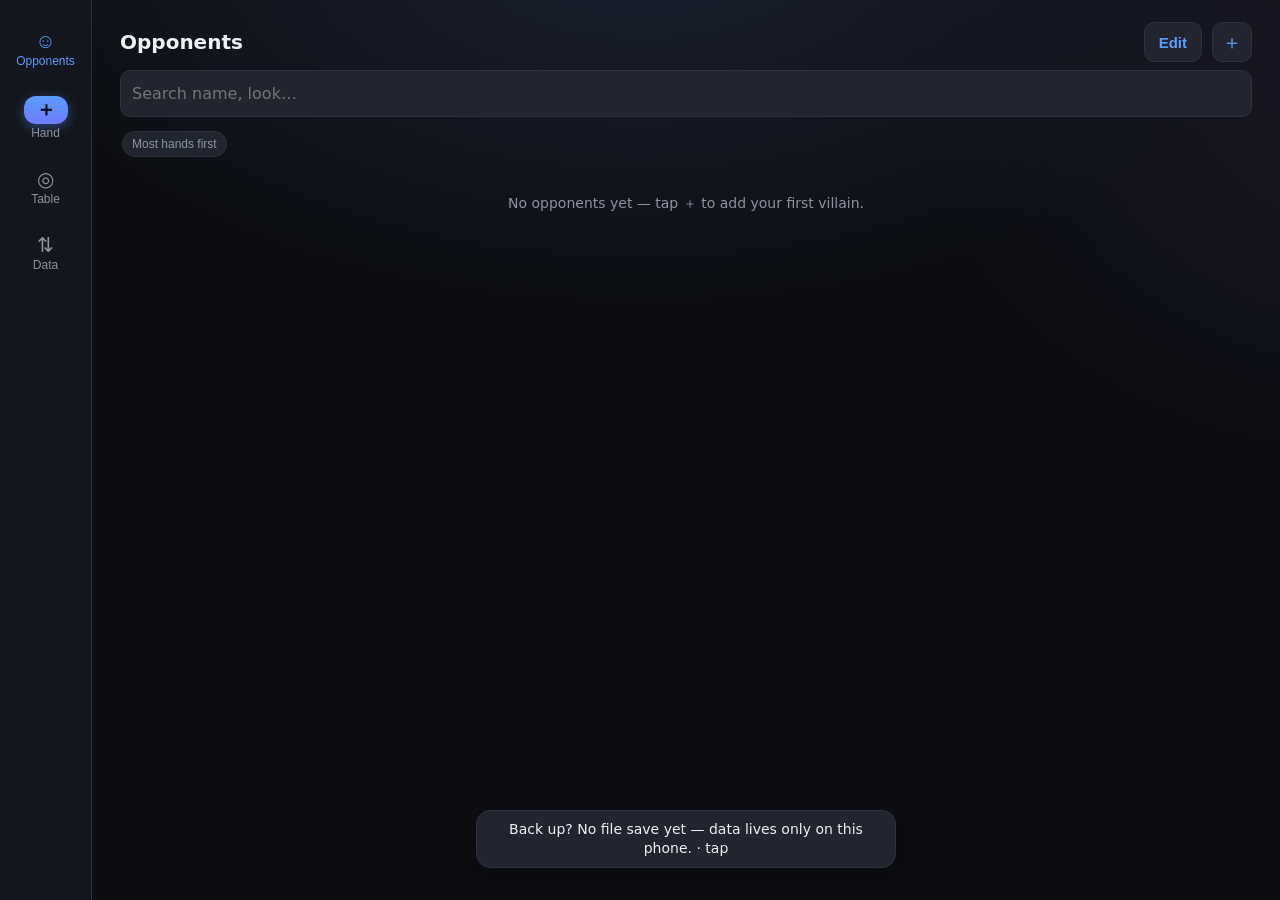
<file: index.html>
<!DOCTYPE html>
<html lang="en">
<head>
<meta charset="utf-8">
<meta name="viewport" content="width=device-width, initial-scale=1, maximum-scale=1, user-scalable=no, viewport-fit=cover">
<title>Short Deck Journal</title>
<meta name="theme-color" content="#0f1115">
<link rel="manifest" href="manifest.webmanifest">
<link rel="apple-touch-icon" href="apple-touch-icon.png">
<meta name="apple-mobile-web-app-capable" content="yes">
<meta name="apple-mobile-web-app-status-bar-style" content="black-translucent">
<meta name="apple-mobile-web-app-title" content="ShortDeck">
<link rel="stylesheet" href="style.css">
</head>
<body>
<main>

<!-- ===== Opponents list ===== -->
<section id="view-opponents">
  <header class="vhead">
    <h1>Opponents</h1>
    <button id="opp-edit" class="iconbtn textbtn" title="Reorder &amp; group">Edit</button>
    <button id="opp-add" class="iconbtn" title="New opponent" aria-label="New opponent">＋</button>
  </header>
  <input id="opp-search" type="search" placeholder="Search name, look…" autocomplete="off">
  <div class="showexp-row">
    <button id="opp-sort-hands" class="chip mini" title="Sort each group by how many hands you have on them">Most hands first</button>
  </div>
  <div id="opp-new" class="panel hidden">
    <input id="opp-new-name" placeholder="Name / nickname" autocomplete="off">
    <input id="opp-new-group" placeholder="Group (e.g. Friday game)" list="groups" autocomplete="off">
    <button id="opp-new-save" class="primary">Add opponent</button>
  </div>
  <div id="opp-list" class="list"></div>
</section>

<!-- ===== Opponent detail ===== -->
<section id="view-opp" class="hidden">
  <header class="vhead sticky">
    <button class="backbtn" data-back aria-label="Back">‹</button>
    <h1 id="od-name"></h1>
    <button id="od-edit" class="iconbtn" title="Edit" aria-label="Edit opponent">✎</button>
  </header>
  <div id="od-meta" class="muted sub2"></div>
  <div id="od-editform" class="panel hidden">
    <input id="od-e-name" placeholder="Name" autocomplete="off">
    <input id="od-e-group" placeholder="Group" list="groups" autocomplete="off">
    <input id="od-e-physical" placeholder="Looks like… (for re-identifying)" autocomplete="off">
    <div class="row">
      <button id="od-e-save" class="primary">Save</button>
      <button id="od-e-merge" class="secondary">Merge…</button>
      <button id="od-e-del" class="danger">Delete</button>
    </div>
  </div>
  <div id="od-ptype" class="ptypebar"></div>
  <!-- Two runs of panels, in phone order: one column on a phone, side by
       side on a laptop. -->
  <div class="odcols">
  <div class="odcol">
  <div class="panel" data-fold="stats">
    <div class="cardpanel-head"><span class="ptitle">Stats</span><span class="muted sub2" id="od-statshint"></span></div>
    <div id="od-stats"></div>
  </div>
  <div class="panel" data-fold="sizing">
    <div class="cardpanel-head"><span class="ptitle">Sizings</span></div>
    <div id="od-sizing"></div>
  </div>
  <div class="panel" data-fold="seq">
    <div class="cardpanel-head"><span class="ptitle">Preflop sizing chart · iso vs open</span></div>
    <div id="od-seq"></div>
  </div>
  <div class="panel" data-fold="ranges">
    <div class="cardpanel-head"><span class="ptitle">Ranges</span><span class="muted sub2" id="od-rangehint"></span></div>
    <div id="od-rangegrid"></div>
    <div id="od-rangelegend" class="rglegend"></div>
  </div>
  <div class="cardpanel hidden" data-fold="card">
    <div class="cardpanel-head"><span class="ptitle">Front-page card</span>
      <button id="od-card-edit" class="linkbtn">Edit</button></div>
    <div id="od-card-preview" class="chiprow cardchips"></div>
  </div>
  </div>
  <div class="odcol">
  <div class="panel" data-fold="reads">
    <div class="cardpanel-head"><span class="ptitle">Reads</span></div>
    <div id="od-readsugg" class="list"></div>
    <div id="od-tags"></div>
  </div>
  <div class="panel" data-fold="exploits">
    <div class="cardpanel-head"><span class="ptitle">Exploits</span>
      <button id="od-exploit-tmpl" class="linkbtn">＋ Template</button></div>
    <div class="noterow">
      <textarea id="od-exploit" rows="1" placeholder="How to beat this player…"></textarea>
      <button id="od-exploit-add" class="secondary">Add</button>
    </div>
    <div id="od-exsugg" class="list"></div>
    <div id="od-exploits" class="list"></div>
  </div>
  <div class="panel" data-fold="notes">
    <div class="cardpanel-head"><span class="ptitle">Notes</span>
      <button id="od-notes-convert" class="linkbtn">Convert all → hands</button></div>
    <div class="noterow">
      <textarea id="od-note" rows="1" placeholder="Add a note…"></textarea>
      <button id="od-note-add" class="secondary">Add</button>
    </div>
    <div id="od-notes" class="list"></div>
  </div>
  <div class="panel" data-fold="hands">
    <div class="cardpanel-head"><span class="ptitle">Hands</span>
      <button id="od-play" class="linkbtn hidden" title="Replay these hands one after another">▶ Play</button>
      <button id="od-hf-clear" class="linkbtn hidden">Clear filters</button></div>
    <div class="hfind">
      <input id="od-hfind" type="search" autocomplete="off" spellcheck="false" enterkeyhint="search"
        placeholder="Type what to find — e.g. 3bet pot cbet flop b50 · check-raise turn · folds to cbet">
      <button id="od-hfind-help" class="linkbtn" aria-label="Words it understands">?</button>
    </div>
    <div id="od-hfind-read" class="hfind-read"></div>
    <div id="od-hfind-words" class="hfind-words hidden">
      <b>Actions</b> bet · check · call · raise (postflop — preflop it’s open / iso / 3bet, or say raise preflop) · fold · jam / shove / push / all-in · limp · open · isolate / iso · 3bet / 3b · 4bet / 4b · 5bet / 5b · cold call / flat · limp-reraise · c-bet · donk / lead · BXT / bet when checked to / stab (bets after the last street’s aggressor checks to him — the PFR on the flop) · probe (bets out of position after nobody bet the street before — the PFR checked back the flop, or a lead into a limped pot with players still to act) · float (calls a bet, then bets the next street when it’s checked to; float bet is that bet) · delayed c-bet / dcbet (PFR bets the turn or river after the flop checked through) · squeeze (3bet over an open and a caller) · steal (open from the CO or button when it’s folded to) · overcall · re-raise · open limp · over-limp / limp behind · limp-call · limp-fold · 3bet-fold · 3bet-call · 4bet-fold · 4bet-call · gives up (last street’s aggressor checks and doesn’t bet or call) · check through (everyone checks) · calls down (calls flop, turn and river) · bluff-catch / bluffcatch (calls a bet holding less than value for that street, off his shown cards — under top pair on the flop, under two pair on the turn or river, under trips with four to a straight or flush on board; on the flop or turn also no draw. River unless you name a street: bluffcatch turn, bluffcatch a jam. No cards shown: left out — so call river not bluffcatch is his river calls with value) · check-shove · check-raise · check-call · check-fold · check back · bet-fold · bet-call · double / second barrel · triple / third barrel · aggressor (bet or raised: turn aggressor, flop aggressor; preflop aggressor = PFR)<br>
      <b>Lines</b> one letter per street, flop → turn → river: B bet · X check · C call · R raise · F fold — BBB · BXB · XXB · RCB · XCF; two letters is flop + turn (BB, BX, CC); a dash is that street anything: -BB is turn + river, --B river only, -X- checked the turn, B-B bet flop and river. A small letter then a capital is two moves on one street: BBxR bet, bet, check-raise river · -BxC bet turn, check-call river. Capital XR is the line (check flop, raise turn); xR or xr is a check-raise on one street — same for XC XF XB BF BC<br>
      <b>Answering</b> folds to cbet · calls 3bet · raises the donk · folds to BXT — the verb, then what he faced · faced raise (someone raised postflop and he still had to act; add a street: faced raise turn)<br>
      <b>Streets</b> preflop · flop · turn · river · postflop (flop, turn or river) — next to an action it goes with it; alone, "he played that street"<br>
      <b>Sizes</b> B33 · B50 · B66 · B75 · B100 · B150 · half pot · 2/3 · pot · overbet — postflop only, the same rungs as the Sizings grid · jam / shove after a raise word is that raise all-in: 3bet jam, open shove, check-shove<br>
      <b>Spot</b> PFR / preflop raiser · PFC / preflop caller · button · CO · HJ · MP / LJ / U4 / U5 · late position / LP (CO or button) · EP / UTG / U6–U8 · limped / unraised / SRP / 3bet pot / 4bet pot (he was in it — folded preflop doesn’t count) · no squid / one squid / two squids · heads-up / HUP · multiway / MWP · in position · out of position · showdown / WTSD · cards shown · preflop all-in (someone all-in preflop and called — exclude preflop all-in drops them) — two seats or pot types in a row read as either one: U7 U6<br>
      <b>Board</b> top flop card: A-high · K high · Thigh · 9-high — add "or lower" / "or higher" (or - / +): T-high or lower, Q-high+; name the street for the board then: turn is 9-high board or lower, 9-high turn, T-high river+<br>
      <b>Turn / river card</b> flush turn (completes a flush) · 4flush turn · straight turn · 4str turn · overcard turn · paired turn · blank turn — or "turn completes the flush", "river pairs the board", "blank river"<br>
      <b>Hand strength</b> from his shown cards, on the 6+ ladder (a flush beats a full house): no pair · air · weak pair (third / bottom / underpair) · second pair · top pair / TP · overpair · 2pair · set · trips · straight · full house / boat · flush · quads — add "+" / "or better" or "-" / "or worse": have 2pair+, TP or better, second pair-; also value / bluff, the Sizings grid’s own bar for that street. Draws: flush draw / FD · nut flush draw / NFD · OESD / open-ender · gutshot · straight draw · combo draw · draw. Say "have / has / with" before a bare flush, straight or pair (with a flush, has straight+) — "flush turn" alone is the board card. Name the street after it (2pair+ on the turn); after an action it goes with that street (bet flop with TP); otherwise it is the last street he saw (draws: flop or turn). No cards shown: the hand is left out<br>
      <b>Joining</b> words all have to hold · "or" takes either side · no / not / never / exclude flips the next one
    </div>
    <div id="od-handfilters" class="handfilters"></div>
    <div id="od-hands" class="list"></div>
  </div>
  </div>
  </div>
</section>

<!-- ===== Hand entry ===== -->
<section id="view-hand" class="hidden">
  <div class="handline">
    <div id="he-line" class="linetext muted">New hand — tap a villain</div>
    <button id="he-undo" class="undobtn">Undo</button>
  </div>
  <div id="he-notehint" class="notehint hidden">
    <span id="he-notehint-text"></span>
    <button id="he-notehint-clear" class="chip mini" title="Clear the note" aria-label="Clear the note">✕</button>
  </div>

  <div class="hgroup"><div id="he-mode" class="seg"></div></div>

  <!-- compact context bar: ante · eff stack -->
  <div class="ctxbar">
    <span class="ctxfield"><label>Ante</label><input id="he-ante" type="number" placeholder="–" inputmode="numeric" title="Every seat antes; the button posts double"></span>
    <span class="ctxfield"><label>Eff</label><input id="he-effstack" type="number" placeholder="–" inputmode="numeric"></span>
    <button id="he-squidhave-btn" class="ctxpick hidden" data-squidpick="have">🦑<i>–</i></button>
    <button id="he-squidleft-btn" class="ctxpick hidden" data-squidpick="left">Left<i>–</i></button>
  </div>

  <div id="he-chipsonly">
    <div class="hgroup">
      <div class="glabelrow"><span class="glabel">Villains</span>
        <button id="he-lineup-btn" class="linkbtn">Lineup</button></div>
      <input id="he-vsearch" class="vsearch" type="search" placeholder="🔍 Search villains…" autocomplete="off">
      <div id="he-villains" class="chiprow scroll"></div>
    </div>

    <div class="hgroup">
      <div class="posrow"><span class="poslabel">Hero</span><div id="he-heropos" class="chiprow tight"></div></div>
      <div id="he-vposrows"></div>
    </div>
  </div>

  <div id="he-table" class="hidden">
    <div id="he-felt"></div>
    <div id="he-seatassign"></div>
    <div id="he-tablesetup"></div>
  </div>

  <div class="hgroup actionpad">
    <button id="he-openact" class="actopen">＋ Add action</button>
    <div id="he-actlist" class="actlist hidden"></div>
  </div>

  <div class="hgroup">
    <div class="glabel">Board &amp; cards</div>
    <div id="he-cards" class="cardsrow"></div>
  </div>

  <div class="savebar">
    <button id="he-save" class="primary">Save</button>
  </div>
</section>

<!-- ===== Table (tonight's lineup) ===== -->
<section id="view-table" class="hidden">
  <header class="vhead">
    <h1>Table</h1>
    <button id="tbl-edit" class="iconbtn textbtn" title="Edit lineup">Edit</button>
  </header>
  <div id="tbl-sub" class="muted sub2"></div>
  <div id="tbl-list" class="list"></div>
</section>

<!-- ===== Hand detail ===== -->
<section id="view-handview" class="hidden">
  <header class="vhead">
    <button id="hv-back" class="backbtn" aria-label="Back">‹</button>
    <h1>Hand</h1>
    <button id="hv-reads" class="iconbtn hidden" title="Mark reads" aria-label="Mark reads">✍</button>
    <button id="hv-edit" class="iconbtn" title="Edit" aria-label="Edit hand">✎</button>
  </header>
  <div class="hvside">
    <div id="hv-pager" class="hvpager hidden"></div>
    <div id="hv-felt"></div>
  </div>
  <div id="hv-log" class="rphh"></div>
  <button id="hv-textbtn" class="linkbtn rptextbtn">Show the written hand</button>
  <div id="hv-text" class="handview hidden"></div>
  <div id="hv-split" class="hvsplit hidden">
    <div id="hv-split-grab" class="hvgrab" aria-label="Drag to resize"></div>
    <div class="hvsplit-head">
      <span id="hv-split-who"></span>
      <div id="hv-split-vill" class="chiprow tight"></div>
      <button id="hv-split-close" class="iconbtn" aria-label="Close reads">✕</button>
    </div>
    <div id="hv-split-body"></div>
  </div>
  <button id="hv-delete" class="danger">Delete hand</button>
  <div id="hv-nav" class="hvnav hidden">
    <button class="hvstep" data-hvstep="-1" aria-label="Previous hand">‹</button>
    <span id="hv-count"></span>
    <button class="hvstep" data-hvstep="1" aria-label="Next hand">›</button>
  </div>
</section>

<!-- ===== Data / backup ===== -->
<section id="view-data" class="hidden">
  <header class="vhead"><h1>Data</h1></header>
  <div class="panel">
    <div class="ptitle">Storage</div>
    <div id="data-storage" class="muted sub2"></div>
  </div>
  <div class="panel">
    <div class="ptitle">Auto-backup</div>
    <div id="data-autobackup" class="muted sub2"></div>
    <div class="row">
      <button id="data-autosave" class="secondary">Save auto-backup to file</button>
    </div>
  </div>
  <div class="panel">
    <div class="ptitle">Manual backup</div>
    <div id="data-backupnag" class="muted sub2"></div>
    <div class="row">
      <button id="data-export" class="secondary">Export JSON</button>
      <button id="data-import" class="secondary">Import JSON</button>
    </div>
    <input id="data-importfile" type="file" accept=".json,application/json" class="hidden">
  </div>
  <div class="panel">
    <div class="ptitle">Recent imports</div>
    <div id="data-imports" class="list"></div>
  </div>
  <div id="data-stats" class="panel muted sub2"></div>
</section>

</main>

<datalist id="groups"></datalist>

<nav id="tabbar">
  <button data-tab="opponents"><span class="ticon">☺</span>Opponents</button>
  <button data-tab="hand" class="bigtab"><span class="ticon">＋</span>Hand</button>
  <button data-tab="table"><span class="ticon">◎</span>Table</button>
  <button data-tab="data"><span class="ticon">⇅</span>Data</button>
</nav>

<div id="sheet-backdrop" class="hidden"></div>
<div id="sheet" class="hidden"></div>
<div id="toast" class="hidden"></div>

<script src="vocab.js"></script>
<script src="pinyin.js"></script>
<script src="db.js"></script>
<script src="app.js"></script>
<script src="stats.js"></script>
<script src="hfind.js"></script>
</body>
</html>
</file>
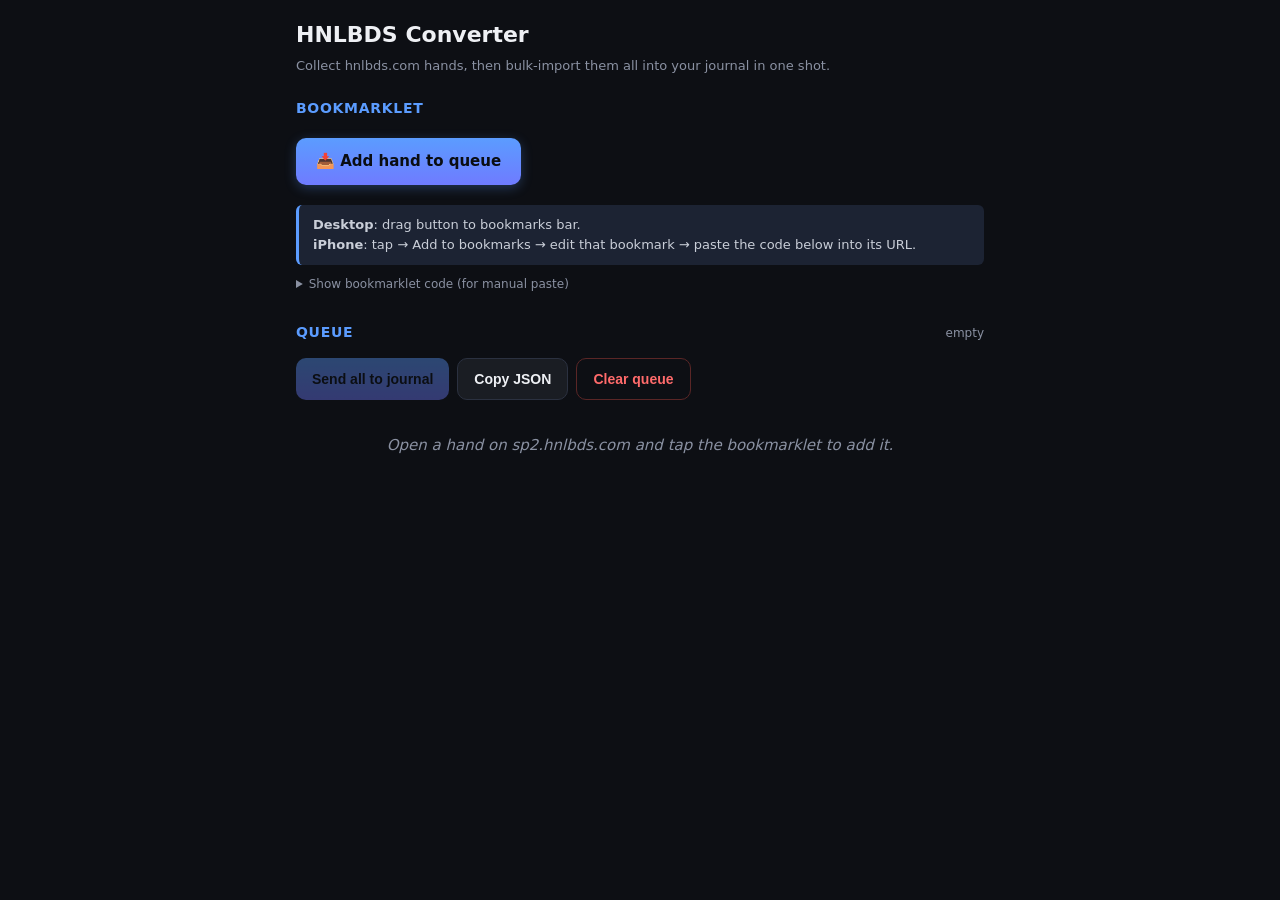
<file: convert.html>
<!DOCTYPE html>
<html lang="en">
<head>
<meta charset="utf-8">
<meta name="viewport" content="width=device-width, initial-scale=1">
<title>Short Deck Journal — HNLBDS Converter</title>
<style>
  :root { --bg:#0d0f14; --panel:#14171e; --panel2:#1a1d23; --line:#2b3140; --text:#eef0f4; --muted:#8a91a2; --accent:#5b9cff; --dup:#e0a63a; --danger:#ff6b6b; }
  * { box-sizing: border-box; }
  body { font: 15px/1.55 -apple-system, system-ui, sans-serif; max-width: 720px; margin: 0 auto; padding: 18px 16px 60px; background: var(--bg); color: var(--text); }
  h1 { font-size: 22px; margin: 0 0 4px; }
  h2 { font-size: 14px; margin: 22px 0 8px; color: var(--accent); text-transform: uppercase; letter-spacing: .05em; }
  p, li { color: #c9ced8; }
  code { background: var(--panel2); padding: 2px 6px; border-radius: 4px; font-size: 12px; }
  .sub { color: var(--muted); font-size: 13px; margin: 0 0 8px; }
  a.bkmk { display: inline-block; margin: 10px 0; padding: 12px 20px; background: linear-gradient(180deg,#5b9cff,#6f7bff); color:#0a0d12; text-decoration:none; border-radius: 10px; font-weight: 700; font-size: 15px; box-shadow: 0 3px 12px rgba(91,156,255,.28); }
  .note { background: #1c2333; border-left: 3px solid var(--accent); padding: 10px 14px; margin: 10px 0; border-radius: 6px; font-size: 13px; color: #c9ced8; }
  .note.warn { background: #2b220a; border-left-color: var(--dup); color: #f0d9a3; }
  pre { background: var(--panel); border: 1px solid var(--line); border-radius: 8px; padding: 10px; font-size: 10px; overflow-x: auto; color: #b8bccb; max-height: 220px; }
  .qhead { display: flex; align-items: baseline; gap: 8px; margin: 20px 0 8px; }
  .qhead h2 { flex: 1; margin: 0; }
  .qcount { font-size: 12px; color: var(--muted); }
  .queue { display: flex; flex-direction: column; gap: 6px; }
  .qrow { display: flex; align-items: center; gap: 8px; padding: 8px 10px; background: var(--panel2); border: 1px solid var(--line); border-radius: 8px; font-size: 13px; }
  .qrow.dup { opacity: .55; }
  .qidx { font-weight: 700; color: var(--muted); font-size: 11px; min-width: 24px; }
  .qmeta { flex: 1; overflow: hidden; }
  .qtitle { font-weight: 600; color: var(--text); }
  .qsub { font-size: 11px; color: var(--muted); white-space: nowrap; overflow: hidden; text-overflow: ellipsis; }
  .qbadge { font-size: 10px; padding: 2px 6px; border-radius: 4px; background: #4a3319; color: var(--dup); font-weight: 700; text-transform: uppercase; }
  .qdel { background: none; border: 0; color: var(--danger); cursor: pointer; font-size: 18px; padding: 4px 8px; }
  .qempty { color: var(--muted); font-style: italic; padding: 20px 0; text-align: center; }
  .btns { display: flex; flex-wrap: wrap; gap: 8px; margin: 14px 0; }
  button.primary, button.secondary, button.danger { padding: 12px 16px; border: 0; border-radius: 10px; font-size: 14px; font-weight: 600; cursor: pointer; }
  button.primary { background: linear-gradient(180deg,#5b9cff,#6f7bff); color: #0a0d12; }
  button.primary:disabled { opacity: .4; cursor: not-allowed; }
  button.secondary { background: var(--panel2); color: var(--text); border: 1px solid var(--line); }
  button.danger { background: transparent; color: var(--danger); border: 1px solid #5a2626; }
  .toast { position: fixed; bottom: 20px; left: 50%; transform: translateX(-50%); background: #1a4d2e; color: #a3f5c0; padding: 10px 18px; border-radius: 8px; font-size: 14px; box-shadow: 0 4px 12px rgba(0,0,0,.4); z-index: 100; }
  .toast.err { background: #4d1a1a; color: #f5a3a3; }
</style>
</head>
<body>

<h1>HNLBDS Converter</h1>
<p class="sub">Collect hnlbds.com hands, then bulk-import them all into your journal in one shot.</p>

<h2>Bookmarklet</h2>
<a class="bkmk" id="bkmk" href="#">📥 Add hand to queue</a>
<div class="note">
  <b>Desktop</b>: drag button to bookmarks bar.<br>
  <b>iPhone</b>: tap → Add to bookmarks → edit that bookmark → paste the code below into its URL.
</div>
<details>
  <summary style="cursor:pointer; color: var(--muted); font-size: 12px; margin-bottom: 8px;">Show bookmarklet code (for manual paste)</summary>
  <pre id="src"></pre>
</details>

<div class="qhead">
  <h2>Queue</h2>
  <span class="qcount" id="qcount"></span>
</div>

<div class="btns">
  <button class="primary" id="btn-send" disabled>Send all to journal</button>
  <button class="secondary" id="btn-copy" disabled>Copy JSON</button>
  <button class="danger" id="btn-clear" disabled>Clear queue</button>
</div>

<div class="note warn" id="dup-warn" style="display:none;">
  Some hands may already be imported (matching tableId+roundId). The journal will skip those automatically.
</div>

<div class="queue" id="queue"></div>

<script>
const APP = "https://philchiu7-commits.github.io/shortdeck-journal/";
const KEY = "hnlbdsQueue";

// Extractor for the bookmarklet — mirrors import.html but sends to convert.html#add/…
const SRC = `(function(){try{var r=(window.DataManager&&DataManager.record)||null;if(!r){alert('No hand data on this page. Wait for the replay to load, then try again.');return;}var S=['h','s','d','c'],RK={2:'2',3:'3',4:'4',5:'5',6:'6',7:'7',8:'8',9:'9',10:'T',11:'J',12:'Q',13:'K',14:'A'};function d(t){if(!t)return null;var s=(t>>4)&15,r=t&15;return (RK[r]||'')+(S[s]||'');}var SL={1:'SB',2:'BB',3:'STD',4:'U8',5:'U7',6:'U7',7:'U7',8:'HJ',9:'CO',10:'BN',11:'U8',12:'U7'};var stdA=(r.actions||[]).find(function(a){return a.type===13;});var players=r.players.map(function(p){return {seat:p.seatNo,name:p.nickName||p.userName||('Seat '+p.seatNo),chips:p.beginChips,cards:(p.handCards||[]).map(d).filter(Boolean),pos:SL[p.seatLabel]||null};});var ACT={5:'check',6:'call',7:'raise',8:'jam',9:'fold'};var idx={};players.forEach(function(p,i){idx[p.seat]=i;});var street='pre',seen=0,actions=[];for(var i=0;i<r.actions.length;i++){var a=r.actions[i];if([1,2,3,4,12,13].indexOf(a.type)>=0)continue;if(a.boardCards&&a.boardCards.length>seen){seen=a.boardCards.length;street=seen<=3?'flop':seen===4?'turn':'river';}var act=ACT[a.type];if(!act)continue;var vi=idx[a.seatNo];if(vi==null)continue;actions.push({street:street,actor:'v'+vi,act:act,size:(act==='raise'||act==='jam'||act==='bet')&&a.totalBetChips?('$'+a.totalBetChips):null});}var rec={kind:'hand-import',source:'hnlbds',tableId:r.tableId,roundId:r.roundId,blinds:{sb:r.smallBlind||0,bb:r.bigiBlind||0,std:stdA?(stdA.betChips||0):0},ante:r.ante||0,board:(r.boardCards||[]).map(d).filter(Boolean),villains:players,actions:actions,winners:(r.results&&r.results[0]&&r.results[0].winners||[]).map(function(w){return {chips:w.winChips,cards:(w.cards||[]).map(d).filter(Boolean)};}),beginTime:r.beginTime,endTime:r.endTime};var json=JSON.stringify(rec);var b64=btoa(unescape(encodeURIComponent(json)));window.open('${APP}convert.html#add/'+b64,'_blank');}catch(e){alert('Import failed: '+e.message);}})();`;
const HREF = "javascript:" + encodeURIComponent(SRC);
document.getElementById("bkmk").href = HREF;
document.getElementById("src").textContent = HREF;

function loadQueue() {
  try { return JSON.parse(localStorage.getItem(KEY) || "[]"); }
  catch (e) { return []; }
}
function saveQueue(q) { localStorage.setItem(KEY, JSON.stringify(q)); }
function toast(msg, err) {
  const t = document.createElement("div");
  t.className = "toast" + (err ? " err" : "");
  t.textContent = msg;
  document.body.appendChild(t);
  setTimeout(() => t.remove(), 2600);
}
function esc(s) { return String(s == null ? "" : s).replace(/[&<>"']/g, (c) => ({ "&":"&amp;","<":"&lt;",">":"&gt;",'"':"&quot;","'":"&#39;" }[c])); }
function fmtChips(n) { return n >= 1000 ? (n/1000).toFixed(n%1000===0?0:1) + "K" : String(n); }

function render() {
  const q = loadQueue();
  const wrap = document.getElementById("queue");
  document.getElementById("qcount").textContent = q.length ? `${q.length} hand${q.length===1?"":"s"}` : "empty";
  document.getElementById("btn-send").disabled = !q.length;
  document.getElementById("btn-copy").disabled = !q.length;
  document.getElementById("btn-clear").disabled = !q.length;
  // dup detection (within queue itself)
  const seen = new Set(), dupIdx = new Set();
  q.forEach((r, i) => {
    const key = r.tableId + "/" + r.roundId;
    if (seen.has(key)) dupIdx.add(i); else seen.add(key);
  });
  document.getElementById("dup-warn").style.display = dupIdx.size ? "block" : "none";
  if (!q.length) {
    wrap.innerHTML = `<div class="qempty">Open a hand on sp2.hnlbds.com and tap the bookmarklet to add it.</div>`;
    return;
  }
  wrap.innerHTML = q.map((r, i) => {
    const b = r.blinds || {};
    const names = (r.villains || []).map(v => v.name).join(", ");
    const board = (r.board || []).filter(Boolean).join(" ") || "—";
    const meta = `SB ${b.sb||"?"}/BB ${b.bb||"?"}${b.std?"/STD "+b.std:""} · ${(r.actions||[]).length} actions · board ${esc(board)}`;
    return `<div class="qrow${dupIdx.has(i)?" dup":""}">
      <span class="qidx">#${i+1}</span>
      <div class="qmeta">
        <div class="qtitle">Table ${esc(r.tableId||"?")} · Round ${esc(r.roundId||"?")}</div>
        <div class="qsub">${meta}</div>
        <div class="qsub">${esc(names)}</div>
      </div>
      ${dupIdx.has(i) ? `<span class="qbadge">dup</span>` : ""}
      <button class="qdel" data-del="${i}" title="Remove">✕</button>
    </div>`;
  }).join("");
}

function handleHash() {
  const m = location.hash.match(/^#add\/(.+)$/);
  if (!m) return;
  try {
    const json = decodeURIComponent(escape(atob(m[1])));
    const rec = JSON.parse(json);
    const q = loadQueue();
    q.push(rec);
    saveQueue(q);
    history.replaceState(null, "", location.pathname);
    toast(`Added · Round ${rec.roundId||"?"} (${q.length} in queue)`);
  } catch (e) {
    toast("Bad payload: " + e.message, true);
  }
  render();
}

document.getElementById("queue").addEventListener("click", (e) => {
  const b = e.target.closest("[data-del]");
  if (!b) return;
  const i = +b.dataset.del;
  const q = loadQueue();
  q.splice(i, 1);
  saveQueue(q);
  render();
});
document.getElementById("btn-clear").addEventListener("click", () => {
  if (!confirm("Clear the whole queue?")) return;
  saveQueue([]);
  render();
});
document.getElementById("btn-copy").addEventListener("click", async () => {
  const q = loadQueue();
  try {
    await navigator.clipboard.writeText(JSON.stringify(q, null, 2));
    toast("Copied JSON to clipboard");
  } catch (e) {
    toast("Copy failed: " + e.message, true);
  }
});
document.getElementById("btn-send").addEventListener("click", () => {
  const q = loadQueue();
  if (!q.length) return;
  const json = JSON.stringify(q);
  const b64 = btoa(unescape(encodeURIComponent(json)));
  // Keep the queue — journal dedups by tableId+roundId, and this lets the user retry
  // if navigation fails. Use "Clear queue" once the import completes.
  location.href = `${APP}#bulk/${b64}`;
});

window.addEventListener("hashchange", handleHash);
handleHash();
render();
</script>

</body>
</html>
</file>
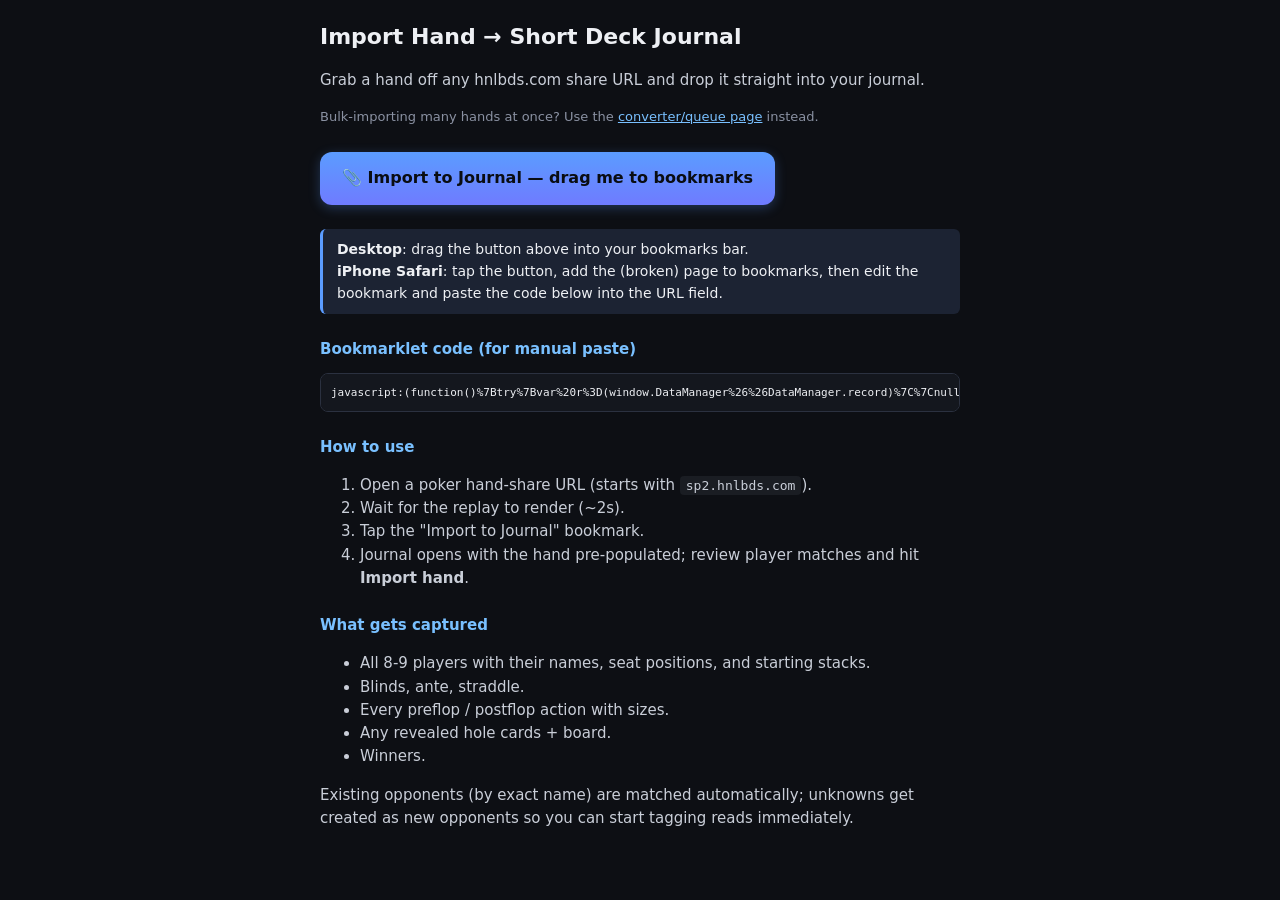
<file: import.html>
<!DOCTYPE html>
<html lang="en">
<head>
<meta charset="utf-8">
<meta name="viewport" content="width=device-width, initial-scale=1">
<title>Short Deck Journal — Hand Import Bookmarklet</title>
<style>
  body { font: 15px/1.55 -apple-system, system-ui, sans-serif; max-width: 640px; margin: 0 auto; padding: 20px; background: #0d0f14; color: #eef0f4; }
  h1 { font-size: 22px; margin: 0 0 6px; }
  h2 { font-size: 15px; margin: 24px 0 6px; color: #79c0ff; }
  p, li { color: #c9ced8; }
  code { background: #1a1d23; padding: 2px 6px; border-radius: 4px; font-size: 13px; }
  a.bkmk { display: inline-block; margin: 12px 0; padding: 14px 22px; background: linear-gradient(180deg, #5b9cff, #6f7bff); color: #0a0d12; text-decoration: none; border-radius: 12px; font-weight: 700; font-size: 16px; box-shadow: 0 3px 12px rgba(91,156,255,.28); }
  pre { background: #14171e; border: 1px solid #2b3140; border-radius: 8px; padding: 10px; font-size: 11px; overflow-x: auto; }
  .note { background: #1c2333; border-left: 3px solid #5b9cff; padding: 10px 14px; margin: 12px 0; border-radius: 6px; font-size: 14px; }
</style>
</head>
<body>

<h1>Import Hand → Short Deck Journal</h1>
<p>Grab a hand off any hnlbds.com share URL and drop it straight into your journal.</p>
<p style="font-size:13px; color: #8a91a2;">Bulk-importing many hands at once? Use the <a href="convert.html" style="color:#79c0ff;">converter/queue page</a> instead.</p>

<a class="bkmk" id="bkmk" href="#">📎 Import to Journal — drag me to bookmarks</a>

<div class="note">
  <b>Desktop</b>: drag the button above into your bookmarks bar.<br>
  <b>iPhone Safari</b>: tap the button, add the (broken) page to bookmarks, then edit the bookmark and paste the code below into the URL field.
</div>

<h2>Bookmarklet code (for manual paste)</h2>
<pre id="src"></pre>

<h2>How to use</h2>
<ol>
  <li>Open a poker hand-share URL (starts with <code>sp2.hnlbds.com</code>).</li>
  <li>Wait for the replay to render (~2s).</li>
  <li>Tap the "Import to Journal" bookmark.</li>
  <li>Journal opens with the hand pre-populated; review player matches and hit <b>Import hand</b>.</li>
</ol>

<h2>What gets captured</h2>
<ul>
  <li>All 8-9 players with their names, seat positions, and starting stacks.</li>
  <li>Blinds, ante, straddle.</li>
  <li>Every preflop / postflop action with sizes.</li>
  <li>Any revealed hole cards + board.</li>
  <li>Winners.</li>
</ul>
<p>Existing opponents (by exact name) are matched automatically; unknowns get created as new opponents so you can start tagging reads immediately.</p>

<script>
const APP = "https://philchiu7-commits.github.io/shortdeck-journal/";
// Keep this src single-line-friendly for a valid javascript: URL.
const SRC = `(function(){try{var r=(window.DataManager&&DataManager.record)||null;if(!r){alert('No hand data on this page. Wait for the replay to load, then try again.');return;}var S=['h','s','d','c'],RK={2:'2',3:'3',4:'4',5:'5',6:'6',7:'7',8:'8',9:'9',10:'T',11:'J',12:'Q',13:'K',14:'A'};function d(t){if(!t)return null;var s=(t>>4)&15,r=t&15;return (RK[r]||'')+(S[s]||'');}var SL={1:'SB',2:'BB',3:'STD',4:'U8',5:'U7',6:'U7',7:'U7',8:'HJ',9:'CO',10:'BN',11:'U8',12:'U7'};var stdA=(r.actions||[]).find(function(a){return a.type===13;});var players=r.players.map(function(p){return {seat:p.seatNo,name:p.nickName||p.userName||('Seat '+p.seatNo),chips:p.beginChips,cards:(p.handCards||[]).map(d).filter(Boolean),pos:SL[p.seatLabel]||null};});var ACT={5:'check',6:'call',7:'raise',8:'jam',9:'fold'};var idx={};players.forEach(function(p,i){idx[p.seat]=i;});var street='pre',seen=0,actions=[];for(var i=0;i<r.actions.length;i++){var a=r.actions[i];if([1,2,3,4,12,13].indexOf(a.type)>=0)continue;if(a.boardCards&&a.boardCards.length>seen){seen=a.boardCards.length;street=seen<=3?'flop':seen===4?'turn':'river';}var act=ACT[a.type];if(!act)continue;var vi=idx[a.seatNo];if(vi==null)continue;actions.push({street:street,actor:'v'+vi,act:act,size:(act==='raise'||act==='jam'||act==='bet')&&a.totalBetChips?('$'+a.totalBetChips):null});}var rec={kind:'hand-import',source:'hnlbds',tableId:r.tableId,roundId:r.roundId,blinds:{sb:r.smallBlind||0,bb:r.bigiBlind||0,std:stdA?(stdA.betChips||0):0},ante:r.ante||0,board:(r.boardCards||[]).map(d).filter(Boolean),villains:players,actions:actions,winners:(r.results&&r.results[0]&&r.results[0].winners||[]).map(function(w){return {chips:w.winChips,cards:(w.cards||[]).map(d).filter(Boolean)};}),beginTime:r.beginTime,endTime:r.endTime};var json=JSON.stringify(rec);var b64=btoa(unescape(encodeURIComponent(json)));window.open('${APP}#imp/'+b64,'_blank');}catch(e){alert('Import failed: '+e.message);}})();`;
const HREF = "javascript:" + encodeURIComponent(SRC);
document.getElementById("bkmk").href = HREF;
document.getElementById("src").textContent = HREF;
</script>

</body>
</html>
</file>
<file: style.css>
:root {
  --bg: #0d0f14; --panel: #181b23; --panel2: #21252f; --line: #2b3140;
  --text: #eef0f4; --muted: #8b93a1; --accent: #5b9cff; --accent2: #6f7bff;
  --good: #3fb950; --bad: #f85149;
  --red: #ff7b72; --blue: #79c0ff; --green: #56d364;
  --radius: 14px;
  --shadow: 0 1px 2px rgba(0,0,0,.3), 0 6px 20px rgba(0,0,0,.22);
}
* { box-sizing: border-box; -webkit-tap-highlight-color: transparent; }
html { -webkit-text-size-adjust: 100%; touch-action: manipulation; }
body {
  margin: 0; color: var(--text);
  background:
    radial-gradient(1100px 620px at 50% -8%, #1a2030 0%, transparent 60%),
    radial-gradient(900px 700px at 110% 8%, #191826 0%, transparent 55%),
    var(--bg);
  background-attachment: fixed;
  font: 15px/1.45 -apple-system, system-ui, sans-serif;
  padding: env(safe-area-inset-top) env(safe-area-inset-right) 0 env(safe-area-inset-left);
}
main {
  /* tabbar ~64px + safe-area + comfortable buffer so the last list item
     is never tucked under the floating nav */
  padding: 8px 14px calc(110px + env(safe-area-inset-bottom));
  max-width: 540px; margin: 0 auto;
}
.hidden { display: none !important; }
.muted { color: var(--muted); }
.ok { color: var(--good); }
.warn { color: #f0b849; }
.sub2 { font-size: 13px; margin: 2px 2px 10px; }

/* ---- headers ---- */
.vhead { display: flex; align-items: center; gap: 10px; padding: 10px 0 8px; }
.vhead.sticky {
  position: sticky; top: 0; z-index: 5;
  background: linear-gradient(180deg, var(--bg) 0%, var(--bg) 78%, rgba(13,15,20,0) 100%);
  padding-top: calc(6px + env(safe-area-inset-top, 0px));
  padding-bottom: 10px;
  margin: 0 -14px 4px; padding-left: 14px; padding-right: 14px;
}
.vhead h1 { margin: 0; font-size: 20px; flex: 1; min-width: 0; overflow: hidden; text-overflow: ellipsis; white-space: nowrap; }
.iconbtn {
  background: var(--panel2); color: var(--accent); border: 1px solid var(--line);
  border-radius: 10px; width: 40px; height: 40px; font-size: 20px; cursor: pointer; flex: none;
}
.iconbtn.textbtn { width: auto; padding: 0 14px; font-size: 15px; font-weight: 600; }
.iconbtn.textbtn.on { background: linear-gradient(180deg, var(--accent), var(--accent2)); color: #0a0d12; }
.backbtn {
  background: none; border: 0; color: var(--accent); font-size: 30px; line-height: 1;
  padding: 0 6px 4px 0; cursor: pointer; flex: none;
}

/* ---- generic ---- */
.panel {
  background: linear-gradient(180deg, var(--panel) 0%, #14171e 100%);
  border: 1px solid var(--line); border-radius: var(--radius);
  padding: 13px; margin-bottom: 12px; box-shadow: var(--shadow);
}
.ptitle { color: var(--muted); font-size: 11px; text-transform: uppercase; letter-spacing: .06em; margin-bottom: 8px; }
.ptitle-hint { text-transform: none; letter-spacing: 0; color: var(--muted); font-weight: 400; }
.row { display: flex; gap: 10px; margin-top: 10px; }
.row > * { flex: 1; }
input, textarea, select {
  background: var(--panel2); color: var(--text); border: 1px solid var(--line);
  border-radius: 10px; padding: 11px; font: inherit; font-size: 16px; width: 100%; margin-bottom: 8px;   /* 16px: iOS zooms text fields <16px on focus */
}
input:focus, textarea:focus { outline: 1px solid var(--accent); }
/* no up/down steppers on number fields — you just type the amount */
input[type=number] { -moz-appearance: textfield; }
input[type=number]::-webkit-inner-spin-button,
input[type=number]::-webkit-outer-spin-button { -webkit-appearance: none; margin: 0; }
textarea { resize: none; }
button.primary {
  background: linear-gradient(180deg, var(--accent) 0%, var(--accent2) 100%);
  color: #0a0d12; border: 0; border-radius: 12px;
  padding: 14px; font-size: 16px; font-weight: 700; cursor: pointer; width: 100%;
  box-shadow: 0 3px 12px rgba(91,156,255,.28);
}
button.primary:active { filter: brightness(.94); }
button.secondary {
  background: var(--panel2); color: var(--text); border: 1px solid var(--line);
  border-radius: 11px; padding: 13px; font-size: 15px; cursor: pointer; width: 100%;
}
button.danger {
  background: none; color: var(--bad); border: 1px solid #5b2126;
  border-radius: 11px; padding: 12px; font-size: 14px; cursor: pointer; width: 100%;
}

/* ---- lists ---- */
.list { display: flex; flex-direction: column; gap: 8px; }
.lrow {
  background: linear-gradient(180deg, var(--panel) 0%, #14171e 100%);
  border: 1px solid var(--line); border-radius: 12px;
  padding: 12px 13px; cursor: pointer; box-shadow: var(--shadow);
  transition: transform .05s ease, border-color .15s ease;
}
.lrow:active { transform: scale(.99); border-color: #3a414f; }
.lrow .t { font-weight: 600; display: flex; align-items: baseline; gap: 8px; }
.lrow .t .when { margin-left: auto; color: var(--muted); font-size: 12px; font-weight: 400; flex: none; }
/* Table tab: seat number gutter + the standard opponent row card */
.tblrow { display: flex; align-items: center; gap: 8px; }
.tblrow .lrow, .tblrow .opprow { flex: 1; min-width: 0; }
.tblrow > .seatno {
  flex: none; width: 22px; height: 22px; border-radius: 50%; background: var(--panel);
  border: 1px solid var(--line); color: var(--muted); font-size: 12px; font-weight: 700;
  display: inline-flex; align-items: center; justify-content: center;
}
.tblhero .lrow .t { color: var(--muted); font-weight: 600; }
.lrow .s { color: var(--muted); font-size: 13px; margin-top: 2px; overflow: hidden; text-overflow: ellipsis;
  display: -webkit-box; -webkit-line-clamp: 2; -webkit-box-orient: vertical; }
.dot { display: inline-block; width: 8px; height: 8px; border-radius: 50%; flex: none; }
.dot.won { background: var(--good); } .dot.lost { background: var(--bad); } .dot.chop { background: var(--muted); }

/* ---- opponent rows: hand-count badge, pinned exploit, edit/drag ---- */
.opprow { position: relative; display: flex; align-items: center; gap: 10px; }
.opprow-body { flex: 1; min-width: 0; }
.opphud { display: flex; gap: 10px; margin-top: 3px; font-size: 12px; color: var(--muted); }
.opphud b { color: var(--text); font-weight: 700; font-variant-numeric: tabular-nums; }
.opphud .thin b { color: var(--muted); font-weight: 600; }
.opprow .handbadge {
  position: absolute; right: 10px; bottom: 8px; flex: none;
  min-width: 20px; height: 20px; padding: 0 6px; border-radius: 10px;
  background: var(--panel2); border: 1px solid var(--line); color: var(--muted);
  font-size: 12px; font-weight: 700; display: inline-flex; align-items: center; justify-content: center;
}
.opprow .pinexp { color: var(--accent); -webkit-line-clamp: 2; }
.opprow .draghandle {
  flex: none; color: var(--muted); font-size: 20px; line-height: 1; cursor: grab;
  touch-action: none; padding: 2px 4px; user-select: none;
}
.opprow.dragging { opacity: .85; border-color: var(--accent); box-shadow: 0 6px 18px rgba(0,0,0,.5); }
.opprow .movebtn {
  flex: none; background: var(--panel2); border: 1px solid var(--line); color: var(--accent);
  border-radius: 8px; padding: 6px 10px; font-size: 13px; font-weight: 600; cursor: pointer;
  margin-right: 26px;
}
.grouphead { display: flex; align-items: center; gap: 10px; }
.groupcollapse {
  flex: 1; display: flex; align-items: center; gap: 8px; min-width: 0;
  background: none; border: 0; padding: 0; cursor: pointer; text-align: left;
}
.groupcollapse .chev { color: var(--muted); font-size: 11px; flex: none; width: 12px; }
.groupcollapse .tagcat { flex: none; }
.groupcollapse .gcount {
  color: var(--muted); font-size: 11px; font-weight: 700;
  background: var(--panel2); border: 1px solid var(--line); border-radius: 9px; padding: 0 7px;
}
.grouphead .tagcat { flex: 1; }
.groupadd {
  background: none; border: 1px dashed var(--line); color: var(--accent);
  border-radius: 8px; padding: 3px 10px; font-size: 12px; font-weight: 600; cursor: pointer;
}
.grouppin {
  background: var(--panel2); border: 1px solid var(--line); color: var(--muted);
  border-radius: 8px; padding: 3px 10px; font-size: 12px; font-weight: 600; cursor: pointer; flex: none;
}
.grouppin.on { background: #33280a; color: #e0b23e; border-color: #e0b23e; }
.groupsec { display: flex; flex-direction: column; gap: 8px; }
.groupsec + .grouphead { margin-top: 6px; }
/* No-cards hand group (opponent page): collapsed stats-only spots, set off from the seen hands. */
.nocardshead { margin-top: 12px; padding-top: 12px; border-top: 1px solid var(--line); }
.nocardssec { display: flex; flex-direction: column; gap: 8px; margin-top: 8px; }
.empty { color: var(--muted); font-size: 14px; text-align: center; padding: 26px 10px; }

/* ---- chips ---- */
.chiprow { display: flex; flex-wrap: wrap; gap: 7px; }
.chiprow.scroll { flex-wrap: nowrap; overflow-x: auto; padding-bottom: 4px; -webkit-overflow-scrolling: touch; scrollbar-width: none; }
.chiprow.scroll::-webkit-scrollbar { display: none; }
.chiprow.tight { gap: 5px; flex-wrap: nowrap; overflow-x: auto; scrollbar-width: none; }
.chiprow.readwrap { gap: 5px; }   /* wraps by default (inherits from .chiprow), tighter gap for dense read pickers */
.chip {
  background: var(--panel2); color: var(--muted); border: 1px solid var(--line);
  border-radius: 999px; padding: 8px 13px; font-size: 14px; cursor: pointer;
  white-space: nowrap; flex: none; user-select: none; transition: transform .04s ease;
}
.chip:active { transform: scale(.94); }
.chip.on { background: #1c2c47; color: var(--accent); border-color: var(--accent); font-weight: 600; box-shadow: 0 0 0 1px var(--accent) inset; }
/* three-state read colours: green = yes, red = no, yellow = mid (draw-size) */
.chip.on.sgreen,  .bubble.on.sgreen  { background: #10301a; color: var(--good); border-color: var(--good); box-shadow: 0 0 0 1px var(--good) inset; }
.chip.on.sred,    .bubble.on.sred    { background: #3a1414; color: var(--bad); border-color: var(--bad); box-shadow: 0 0 0 1px var(--bad) inset; }
.chip.on.syellow, .bubble.on.syellow { background: #33280a; color: #e0b23e; border-color: #e0b23e; box-shadow: 0 0 0 1px #e0b23e inset; }
/* strong-intensity variants (cycle: yes → yes! → no → no! → off) */
.chip.on.sgreen.sstrong, .bubble.on.sgreen.sstrong { background: var(--good); color: #04140a; box-shadow: 0 0 0 2px #7cf1a1 inset, 0 0 10px rgba(63,214,120,.5); }
.chip.on.sred.sstrong,   .bubble.on.sred.sstrong   { background: var(--bad);  color: #170606; box-shadow: 0 0 0 2px #ff9a9a inset, 0 0 10px rgba(255,90,90,.5); }

/* grouped reads: a label followed by F/T/R (etc.) bubble toggles */
.readgroup { display: flex; align-items: center; gap: 10px; margin: 7px 0; flex-wrap: wrap; }
.rglabel { font-size: 14px; color: var(--text); width: 96px; flex: none; }
.bubbles { display: flex; gap: 6px; flex-wrap: wrap; }
.tallyn { margin-left: 4px; font-size: 10px; opacity: .75; }
.bubble {
  min-width: 42px; padding: 7px 4px; text-align: center;
  background: var(--panel2); color: var(--muted); border: 1px solid var(--line);
  border-radius: 9px; font-size: 13px; font-weight: 600;
}
.bubble:active { transform: scale(.96); }
.chip.heroic.on { background: #163521; color: var(--green); border-color: var(--green); box-shadow: 0 0 0 1px var(--green) inset; }
.chip.mini { padding: 5px 9px; font-size: 12px; }
.posrow .chip.mini { min-height: 40px; padding: 8px 12px; font-size: 13px; display: inline-flex; align-items: center; }  /* at-table hot path: real hit area */
.tagcat { color: var(--muted); font-size: 11px; text-transform: uppercase; letter-spacing: .05em; margin: 10px 0 6px; }
.tagcat:first-child { margin-top: 0; }

/* ---- opponent detail ---- */
.noterow { display: flex; gap: 8px; align-items: flex-start; margin-bottom: 10px; }
.noterow textarea, .noterow input { margin-bottom: 0; flex: 1; }
.noterow button { width: auto; flex: none; padding: 11px 16px; }
.noteitem { border-top: 1px solid var(--line); padding: 9px 2px; font-size: 14px; }
.noteitem .when { color: var(--muted); font-size: 11px; }
.notetext { white-space: pre-wrap; word-break: break-word; }
.noterowbtns { display: flex; align-items: center; gap: 8px; margin-top: 7px; }
.noterowbtns .when { margin-right: auto; }
textarea.noteedit { margin-bottom: 0; }
#od-exsugg { margin-bottom: 6px; }
.sugghead {
  display: flex; align-items: center; justify-content: space-between; gap: 8px;
  color: var(--text); font-size: 12px; text-transform: uppercase; letter-spacing: .06em;
  margin: 6px 0 4px; padding: 8px 10px; background: var(--panel2); border: 1px solid var(--line);
  border-radius: 6px; cursor: pointer; user-select: none; transition: background .1s;
}
.sugghead:active { background: var(--panel); }
.sugghead .toggle-arrow { font-size: 10px; flex: none; color: var(--muted); }
.suggitem { border-top: 1px solid var(--line); padding: 9px 2px; font-size: 14px; opacity: .92; }
.suggitem .notetext { color: var(--muted); }
.suggitem.suggstrong .notetext { color: var(--text); font-weight: 600; }
.suggitem.suggcompound .notetext { color: var(--text); }
.wintally { font-size: 12px; color: var(--good); font-weight: 700; white-space: nowrap; }
.convtag { font-size: 10px; font-weight: 800; color: var(--good); background: #10301a; border: 1px solid var(--good); border-radius: 5px; padding: 1px 5px; vertical-align: middle; margin-right: 4px; }
.topbadge {
  font-size: 10px; font-weight: 800; text-transform: uppercase; letter-spacing: .04em;
  color: #0a0d12; background: linear-gradient(180deg, var(--accent), var(--accent2));
  border-radius: 5px; padding: 1px 5px; vertical-align: middle;
}
.adjbadge {
  font-size: 10px; font-weight: 800; text-transform: uppercase; letter-spacing: .04em;
  color: #0a0d12; background: #e0a63a; border-radius: 5px; padding: 1px 5px; vertical-align: middle; white-space: nowrap;
}
.noteitem.adj { border-color: #6b551f; }
.adjbtn.on { background: #e0a63a; color: #0a0d12; border-color: #e0a63a; }
.noteitem.pinned { border-color: var(--accent); }
.noteitem.hiddenfront { opacity: .65; border-style: dashed; }
.noteitem.hiddenfront .notetext { color: var(--muted); }
.pinbtn.on { background: var(--accent); color: #0a0d12; border-color: var(--accent); }
.confcycle { min-width: 28px; font-weight: 700; text-align: center; background: var(--accent); color: #0a0d12; border-color: var(--accent); }
.confcycle.off { background: var(--panel2); color: var(--muted); border-color: var(--line); }
.readsub { margin: 6px 0 8px; }
.readsub .rslabel { display: block; font-size: 10px; text-transform: uppercase; letter-spacing: .06em; color: var(--muted); margin-bottom: 3px; }
.chiprow.tight { gap: 6px; }

/* front-page card: preview panel + abbreviated exploit chips */
.cardpanel {
  background: var(--panel); border: 1px solid var(--line); border-radius: 12px;
  padding: 10px 12px; margin: 8px 0 4px;
}
.cardpanel-head { display: flex; align-items: center; justify-content: space-between; margin-bottom: 6px; }
.cardpanel-head .ptitle { margin: 0; }
.cardchips { display: flex; flex-wrap: wrap; gap: 6px; margin-top: 6px; }
.opprow .cardchips { margin-top: 6px; }
.excard {
  display: inline-flex; align-items: center; max-width: 100%;
  background: #1c2c47; border: 1px solid #34517f; color: var(--accent);
  border-radius: 999px; padding: 3px 10px; font-size: 12px; font-weight: 600;
  white-space: nowrap; overflow: hidden; text-overflow: ellipsis;
}
.abbrin {
  flex: none; width: 96px; margin: 0; padding: 5px 8px; font-size: 16px;
  background: var(--panel); border: 1px solid var(--line); border-radius: 8px; color: var(--text);
}

/* exploit-template picker */
.tmplitem { align-items: flex-start; gap: 10px; }
.tmplitem[disabled] { opacity: .5; }
.tmplitem .tmplcode {
  flex: none; align-self: flex-start; background: #1c2c47; border: 1px solid #34517f; color: var(--accent);
  border-radius: 8px; padding: 3px 8px; font-size: 12px; font-weight: 800; letter-spacing: .03em;
}
.tmplitem .tmplbody { display: flex; flex-direction: column; gap: 2px; flex: 1; min-width: 0; }
.tmplitem .tmpltext { color: var(--muted); font-size: 12px; line-height: 1.35; white-space: normal; }

/* note hint pinned above the hand line (used when starting a hand from a note) */
.notehint {
  display: flex; align-items: flex-start; gap: 8px;
  background: #1f1a0d; border: 1px solid #6b551f; border-radius: 10px;
  padding: 8px 10px; margin: 6px 0 10px; color: #e0b23e; font-size: 13px; line-height: 1.4;
}
.notehint span { flex: 1; min-width: 0; white-space: pre-wrap; word-break: break-word; }
.notehint .chip { flex: none; }
/* villains header row + Lineup link */
.glabelrow { display: flex; align-items: center; justify-content: space-between; margin-bottom: 6px; }
.glabelrow .glabel { margin: 0; }
.linkbtn {
  background: var(--panel2); border: 1px solid var(--line); color: var(--accent);
  border-radius: 8px; padding: 5px 12px; font-size: 13px; font-weight: 600; cursor: pointer;
}
.linkbtn.on { border-color: var(--accent); color: var(--accent); }

.sheetnote.warn { color: #e0a63a; background: #2b220a; border: 1px solid #6b551f; border-radius: 8px; padding: 8px 10px; }
/* lineup sheet */
.linelist { display: flex; flex-direction: column; gap: 6px; }
.lineitem {
  display: flex; align-items: center; gap: 10px;
  background: var(--panel2); border: 1px solid var(--line); border-radius: 10px; padding: 8px 10px;
}
.lineitem .seatno {
  flex: none; width: 22px; height: 22px; border-radius: 50%; background: var(--panel);
  border: 1px solid var(--line); color: var(--muted); font-size: 12px; font-weight: 700;
  display: inline-flex; align-items: center; justify-content: center;
}
.lineitem .mnm { flex: 1; min-width: 0; font-weight: 600; }
.lineitem .linebtns { display: flex; gap: 4px; flex: none; }
.lineitem .chip.mini[disabled] { opacity: .3; }
.glabel em { font-style: normal; color: var(--accent); font-weight: 700; font-size: 10px; margin-left: 3px; vertical-align: 1px; }

/* ---- hand entry ---- */
.handline {
  position: sticky; top: env(safe-area-inset-top); z-index: 5;
  background: var(--bg); display: flex; gap: 10px; align-items: center;
  padding: 8px 0; border-bottom: 1px solid var(--line); margin-bottom: 10px;
}
.linetext { flex: 1; font: 12px/1.5 ui-monospace, monospace; min-height: 18px; word-break: break-word; }
.undobtn {
  background: var(--panel2); color: var(--text); border: 1px solid var(--line);
  border-radius: 9px; padding: 9px 14px; font-size: 14px; cursor: pointer; flex: none;
}
.hgroup { margin-bottom: 13px; }
.glabel { color: var(--muted); font-size: 11px; text-transform: uppercase; letter-spacing: .05em; margin-bottom: 6px; }
.posrow { display: flex; align-items: center; gap: 8px; margin-bottom: 6px; }
.poslabel { color: var(--muted); font-size: 11px; width: 80px; flex: none; text-transform: none;
  overflow: hidden; text-overflow: ellipsis; white-space: nowrap; }

.seg { display: flex; background: var(--panel2); border: 1px solid var(--line); border-radius: 11px; overflow: hidden; margin-bottom: 8px; padding: 3px; gap: 3px; }
.seg button {
  flex: 1; background: none; border: 0; color: var(--muted); padding: 8px 4px; border-radius: 8px;
  font-size: 13px; font-weight: 600; cursor: pointer; white-space: nowrap; overflow: hidden; text-overflow: ellipsis;
}
.seg button.on { background: linear-gradient(180deg, var(--accent), var(--accent2)); color: #0a0d12; box-shadow: 0 1px 6px rgba(91,156,255,.3); }
.actgrid { display: grid; grid-template-columns: repeat(3, 1fr); gap: 8px; }
.actgrid button {
  background: linear-gradient(180deg, var(--panel2) 0%, var(--panel) 100%); color: var(--text); border: 1px solid var(--line);
  border-radius: 12px; padding: 0; height: 56px; font-size: 15px; font-weight: 600; cursor: pointer;
  transition: transform .04s ease;
}
.actgrid button:active { border-color: var(--accent); background: #1c2c47; color: var(--accent); transform: scale(.97); }
/* ---- bet-size picker: aligned grid, label + resolved chip amount ---- */
#he-sizes { margin-top: 8px; }
#he-sizes:not(.hidden) {
  background: #142138; border: 1px solid var(--accent); border-radius: 11px;
  padding: 10px; box-shadow: 0 0 0 3px rgba(91,156,255,.12);
}
.sizehint { color: var(--accent); font-size: 11px; font-weight: 700; text-transform: uppercase; letter-spacing: .05em; margin-bottom: 8px; }
.sizeopts { display: grid; grid-template-columns: repeat(3, 1fr); gap: 7px; }
.sizebtn {
  display: flex; flex-direction: column; align-items: center; justify-content: center; gap: 1px;
  min-height: 48px; padding: 6px 4px; border-radius: 10px;
  background: var(--panel2); border: 1px solid var(--line); color: var(--text);
  font-weight: 700; cursor: pointer;
}
.sizebtn:active { border-color: var(--accent); background: #1c2c47; transform: scale(.97); }
.sizebtn .sz { font-size: 15px; }
.sizebtn .amt { font-size: 11px; font-weight: 500; color: var(--muted); }
.sizebtn.sizecustom { flex-direction: row; gap: 4px; }
.sizebtn.sizecustom input {
  width: 100%; min-width: 0; margin: 0; padding: 4px 2px; border: 0; background: none;
  text-align: center; font-size: 16px; color: var(--text);
}

/* ---- table mode ---- */
#he-felt { position: relative; height: 300px; margin: 4px 0 10px; }
.feltoval {
  position: absolute; inset: 20px 6px; border-radius: 50%;
  background: radial-gradient(120% 120% at 50% 32%, #1d4c38 0%, #143726 68%, #0f2c1f 100%);
  border: 7px solid #0b241a;
  box-shadow: inset 0 0 40px rgba(0,0,0,.45), 0 8px 26px rgba(0,0,0,.4);
}
.feltcenter { position: absolute; left: 50%; top: 42%; transform: translate(-50%, -50%); text-align: center; }
.feltboard { display: flex; gap: 3px; }
.feltboard span { background: #1e222b; border-radius: 3px; padding: 2px 5px; font-size: 13px; font-weight: 700; }
.tseat { position: absolute; transform: translate(-50%, -50%); background: none; border: 0; padding: 0; cursor: pointer; text-align: center; }
.tpill { background: var(--panel2); border: 1px solid #3a4150; border-radius: 10px; padding: 4px 6px;
  min-width: 46px; display: flex; flex-direction: column; align-items: center; line-height: 1.15; }
.tpill .tpos { font-size: 9px; color: var(--muted); }
.tpill .tnm { font-size: 11px; font-weight: 500; color: var(--text); max-width: 52px; overflow: hidden; text-overflow: ellipsis; white-space: nowrap; }
.tpill .tstack { font-size: 10px; font-weight: 700; color: #7cd992; margin-top: 1px; }
.tseat.hero .tpill { background: #1c2c47; border-color: var(--accent); }
.tseat.empty .tpill { border-style: dashed; }
.tseat.empty .tnm { color: var(--accent); }
.tseat.focus .tpill { border-color: var(--accent); box-shadow: 0 0 0 2px rgba(91,156,255,.4); }   /* also marks who is on to act while the action sheet is open */
.tseat.btnpick .tpill { border-color: #ffb84a; box-shadow: 0 0 0 2px rgba(255,184,74,.35); }
.tdealer {
  display: inline-flex; align-items: center; justify-content: center;
  width: 16px; height: 16px; border-radius: 50%;
  background: #fff; color: #1a1c22; font-size: 10px; font-weight: 800;
  position: absolute; left: -6px; top: -6px;
  box-shadow: 0 1px 3px rgba(0,0,0,.5);
}
.tseat { position: absolute; }
.ttag { display: inline-block; margin-top: 2px; font-size: 9px; line-height: 1.4;
  color: var(--accent); background: #1c2c47; border: 1px solid transparent;
  border-radius: 6px; padding: 0 5px; max-width: 78px; overflow: hidden;
  text-overflow: ellipsis; white-space: nowrap; }
.ttag.t-red    { color: #ffb3b3; background: #3a1414; border-color: #7a2323; }
.ttag.t-amber  { color: #ffd48a; background: #3a2a10; border-color: #7a5320; }
.ttag.t-teal   { color: #8fe6c9; background: #0f3329; border-color: #1d6e56; }
.ttag.t-purple { color: #cbc4f6; background: #251f4a; border-color: #4c4290; }
.ttag.t-blue   { color: #b0d4f4; background: #142a44; border-color: #2a548a; }
.ttag.t-gray   { color: #d0cec6; background: #2a2926; border-color: #5a5852; }

/* Table-setup control bar under the felt */
#he-tablesetup { display: flex; flex-direction: column; gap: 6px; margin: 4px 0 10px; }
.tsetup-row { display: flex; gap: 6px; align-items: stretch; }
.tsetup-lbl { color: var(--muted); font-size: 11px; text-transform: uppercase; letter-spacing: .04em; align-self: center; padding: 0 4px; }
.tspill {
  flex: 1 1 0; display: flex; flex-direction: column; align-items: center;
  background: var(--panel2); border: 1px solid var(--line); border-radius: 10px;
  padding: 5px 8px; cursor: pointer; color: var(--text);
}
.tspill .tspilllbl { font-size: 10px; color: var(--muted); text-transform: uppercase; letter-spacing: .04em; }
.tspill .tspillval { font-size: 15px; font-weight: 700; }
.tspill.tsblinds { background: #1c2c47; border-color: var(--accent); }
.tspill.tsstraddle.on { background: #2a3722; border-color: #7cd992; color: #cfeed4; }
.tsbtn {
  flex: 1 1 0; background: var(--panel2); border: 1px solid var(--line); border-radius: 10px;
  padding: 8px 10px; color: var(--text); font-size: 13px; font-weight: 600; cursor: pointer;
}
.tsbtn.on { background: #3d2a10; border-color: #ffb84a; color: #ffd28a; }
.tsbtn.wide { flex: 1 1 100%; }

/* Occupied-seat editor (Name / Stack / Cards / Remove) */
.seatedit { background: var(--panel2); border: 1px solid var(--line); border-radius: 12px; padding: 10px; margin-bottom: 4px; }
.seatedit-hd { display: flex; align-items: center; gap: 8px; margin-bottom: 8px; }
.seatedit-hd .tpos { font-size: 12px; color: var(--accent); font-weight: 700; }
.seatedit-nm { font-size: 15px; font-weight: 700; flex: 1; overflow: hidden; text-overflow: ellipsis; white-space: nowrap; }
.chip.mini.danger { color: #ff8a8a; border-color: #7a2a2a; width: auto; padding: 4px 10px; }
.seatedit-row { display: flex; gap: 10px; align-items: flex-end; }
.seatedit-fld { display: flex; flex-direction: column; gap: 3px; flex: 1; }
.seatedit-fld > span { font-size: 10px; color: var(--muted); text-transform: uppercase; letter-spacing: .04em; }
.seatedit-fld input {
  background: var(--panel); border: 1px solid var(--line); border-radius: 8px;
  padding: 8px 10px; color: var(--text); font-size: 16px; font-weight: 700; width: 100%; box-sizing: border-box;
}
.seatedit-cards { display: flex; gap: 4px; }
.cslot.mini { width: 34px; height: 46px; font-size: 14px; }
.theroc { display: flex; gap: 2px; justify-content: center; margin-bottom: 2px; }
.theroc span { background: #1e222b; border-radius: 3px; padding: 1px 3px; font-size: 10px; font-weight: 700; }
#he-seatassign { margin-bottom: 4px; }
.assignhint { color: var(--muted); font-size: 13px; text-align: center; padding: 6px 0; }
.assignhead { display: flex; align-items: center; gap: 8px; font-size: 14px; margin-bottom: 8px; }
.assignhead .tpos { color: var(--accent); font-weight: 600; }
.assignhead button { width: auto; margin-left: auto; }
.chip.seated { opacity: .5; }

.cardsrow { display: flex; flex-direction: column; gap: 9px; }
.crow { display: flex; gap: 5px; align-items: center; flex-wrap: wrap; min-height: 54px; }
/* One row per villain/hero: fixed-width name column + card slots, no wrap. */
.crow.crow-holes {
  flex-wrap: nowrap; gap: 8px; min-width: 0;
}
.crow.crow-holes .cdiv {
  flex: 0 0 90px; margin: 0; font-size: 12px; text-transform: none; letter-spacing: 0;
  color: var(--text); overflow: hidden; text-overflow: ellipsis; white-space: nowrap;
}
.crow.crow-board { flex-wrap: nowrap; overflow-x: auto; scrollbar-width: none; }
.crow.crow-board::-webkit-scrollbar { display: none; }
.cslot {
  width: 40px; height: 54px; border-radius: 9px; border: 1px dashed var(--line);
  background: var(--panel); color: var(--muted); font-size: 16px; font-weight: 700;
  display: flex; align-items: center; justify-content: center; cursor: pointer; flex: none;
}
.cslot.filled { border-style: solid; background: var(--panel2); box-shadow: var(--shadow); }
.cslot:active { transform: scale(.95); }
.cslot .lbl { font-size: 9px; font-weight: 400; }
.cdiv { color: var(--muted); font-size: 10px; text-transform: uppercase; letter-spacing: .04em; margin: 0 3px; flex: none; }
.cs { color: #e6e8ec; } .ch { color: var(--red); } .cd { color: var(--blue); } .cc { color: var(--green); }

/* ---- compact context bar (blinds · eff · squid) at top of Hand tab ---- */
.ctxbar {
  display: flex; flex-wrap: wrap; gap: 6px; align-items: stretch; margin-bottom: 10px;
}
.ctxfield {
  display: flex; flex-direction: column; flex: 1 1 0; min-width: 52px;
  background: var(--panel2); border: 1px solid var(--line); border-radius: 9px; padding: 3px 7px;
}
.ctxfield label { color: var(--muted); font-size: 10px; text-transform: uppercase; letter-spacing: .04em; }
.ctxfield input {
  width: 100%; min-width: 0; margin: 0; padding: 1px 0; border: 0; background: none;
  font-size: 16px; font-weight: 700; color: var(--text);
}
.ctxpick {
  display: flex; flex-direction: column; align-items: center; justify-content: center; flex: 1 1 0; min-width: 52px;
  background: var(--panel2); border: 1px solid var(--line); border-radius: 9px; padding: 3px 7px;
  color: var(--muted); font-size: 10px; text-transform: uppercase; letter-spacing: .04em;
  font-weight: 700; cursor: pointer;
}
.ctxpick i { font-style: normal; font-size: 15px; color: var(--text); }
.ctxpick.set { border-color: var(--accent); }
.ctxstd {
  flex: 1 1 0; min-width: 62px;
  background: var(--panel2); border: 1px solid var(--line); border-radius: 9px; padding: 6px 8px;
  color: var(--muted); font-size: 12px; font-weight: 700; letter-spacing: .04em; cursor: pointer;
}
.ctxstd.on { color: var(--text); border-color: var(--accent); background: color-mix(in oklab, var(--accent) 14%, var(--panel2)); }

/* Position-kind read: label + native <select> dropdown */
.posread {
  display: inline-flex; align-items: center; gap: 8px; margin: 4px 4px 4px 0;
  padding: 6px 10px; background: var(--panel2); border: 1px solid var(--line); border-radius: 10px;
  font-size: 13px; color: var(--muted); cursor: pointer;
}
.posread.on { color: var(--text); border-color: var(--accent); background: color-mix(in oklab, var(--accent) 14%, var(--panel2)); }
.posread .prlbl { font-weight: 600; white-space: nowrap; }
.posread .prselect {
  appearance: menulist; background: rgba(0,0,0,.25); color: var(--text); border: 1px solid var(--line);
  border-radius: 8px; padding: 3px 6px; font-size: 13px; font-weight: 700;
}

/* Graded reads (value/bluff seat pair + choice) as an aligned "label + controls"
   row — same rhythm as the F/T/R bubble rows. */
.prpair { display: flex; flex-wrap: wrap; align-items: center; gap: 8px 16px; }
.prtag { display: inline-flex; align-items: center; gap: 5px; font-size: 11px; font-weight: 700; letter-spacing: .04em; text-transform: uppercase; color: var(--muted); }
.prtag.on { color: var(--accent); }
.prselect { appearance: menulist; background: rgba(0,0,0,.25); color: var(--muted); border: 1px solid var(--line); border-radius: 8px; padding: 4px 7px; font-size: 13px; font-weight: 700; }
.prselect.on { color: var(--text); border-color: var(--accent); }

/* Choice-kind read: label + one-of-N option chips */
.choiceread {
  display: inline-flex; align-items: center; gap: 8px; margin: 4px 4px 4px 0;
  padding: 4px 6px 4px 10px; background: var(--panel2); border: 1px solid var(--line); border-radius: 10px;
  font-size: 13px; color: var(--muted);
}
.choiceread.on { color: var(--text); border-color: var(--accent); background: color-mix(in oklab, var(--accent) 14%, var(--panel2)); }
.choiceread .prlbl { font-weight: 600; }
.choiceopts { display: flex; gap: 4px; }

/* Ranges — 9×9 short-deck hand matrix, painted per position bucket + situation */
.rgpicker { margin-bottom: 8px; }
.rgcell.tappable { cursor: pointer; }
.rgcell.tappable:active { transform: scale(.95); }
.vsquid {
  margin-left: 6px; padding: 4px 8px; border-radius: 8px; border: 1px solid var(--line);
  background: var(--panel2); color: var(--muted); font-size: 12px; cursor: pointer; align-self: center;
  line-height: 1;
}
.vsquid.on { background: #2a2438; color: var(--text); border-color: #a566e0; }
.rgcell-hands { max-height: 60vh; overflow-y: auto; }

/* Player-type colour theme — picker chips, list-row stripe, header pill.
   Row: 4px left stripe in --player-color plus a faint tint on the panel. */
.ptypebar { margin: 4px 0 12px; }
.ptypechip {
  display: inline-flex; align-items: center; gap: 4px;
  padding: 6px 12px; border-radius: 999px; border: 1px solid var(--line);
  background: transparent; font-size: 12px; font-weight: 600; cursor: pointer;
}
.ptypechip.on { color: #0a0d12; }
.ptypepill {
  display: inline-block; margin-left: 8px; padding: 2px 9px; border-radius: 999px;
  font-size: 11px; font-weight: 700; color: #0a0d12; border: 1px solid transparent;
  vertical-align: middle;
}
/* Bright, obvious type tint: 6px stripe + saturated color-mix background that
   holds its hue top-to-bottom instead of fading into the panel. */
.opprow[style*="--player-color"] {
  border-left: 6px solid var(--player-color);
  border-color: color-mix(in srgb, var(--player-color) 55%, var(--line));
  background:
    linear-gradient(180deg,
      color-mix(in srgb, var(--player-color) 35%, var(--panel)) 0%,
      color-mix(in srgb, var(--player-color) 22%, #14171e) 100%);
}
.opprow[style*="--player-color"] .t { color: #fff; text-shadow: 0 1px 2px rgba(0,0,0,.35); }
.opprow[style*="--player-color"] .s { color: #e6e8ec; }
/* Tinted rows bleed the player color into chip backgrounds; force high-contrast
   text on all chip variants so nothing goes invisible on yellow/teal/green tints. */
.opprow[style*="--player-color"] .cardchips .chip,
.opprow[style*="--player-color"] .cardchips .chip.on,
.opprow[style*="--player-color"] .cardchips .chip.on.sgreen,
.opprow[style*="--player-color"] .cardchips .chip.on.sred,
.opprow[style*="--player-color"] .cardchips .chip.on.syellow,
.opprow[style*="--player-color"] .cardchips .chip.on.sscale {
  background: rgba(0,0,0,.42);
  border-color: rgba(255,255,255,.22);
  color: #fff;
  box-shadow: none;
  text-shadow: 0 1px 2px rgba(0,0,0,.45);
}
.opprow[style*="--player-color"] .cardchips .chip.on.sstrong {
  background: rgba(0,0,0,.55);
  border-color: #fff;
  color: #fff;
  font-weight: 700;
}
/* …but keep each read's polarity readable: yes = green ring, no = red, mid =
   yellow; strong reads add an inner ring. */
.opprow[style*="--player-color"] .cardchips .chip.on.sgreen { border-color: var(--good); }
.opprow[style*="--player-color"] .cardchips .chip.on.sred { border-color: var(--bad); }
.opprow[style*="--player-color"] .cardchips .chip.on.syellow { border-color: #e0b23e; }
.opprow[style*="--player-color"] .cardchips .chip.on.sgreen.sstrong { box-shadow: 0 0 0 1px var(--good) inset; }
.opprow[style*="--player-color"] .cardchips .chip.on.sred.sstrong { box-shadow: 0 0 0 1px var(--bad) inset; }
.opprow[style*="--player-color"] .cardchips .excard {
  background: rgba(0,0,0,.55);
  border-color: rgba(255,255,255,.35);
  color: #fff;
  text-shadow: 0 1px 2px rgba(0,0,0,.45);
}
.ptypemini {
  display: inline-flex; align-items: center; justify-content: center;
  width: 26px; height: 26px; border-radius: 8px; margin-right: 8px;
  border: 1px solid var(--line); background: var(--panel2); color: var(--text);
  font-size: 15px; line-height: 1; cursor: pointer; padding: 0;
  vertical-align: -6px;
}
.ptypemini.set { border-color: var(--player-color, var(--line)); background: color-mix(in srgb, var(--player-color, var(--panel2)) 20%, var(--panel2)); }
.ptypemini.empty { color: var(--muted); font-size: 18px; opacity: .55; }
.ptypemini:active { transform: scale(.94); }
.notereview { display: flex; flex-direction: column; gap: 10px; }
.notereview .nrsec { display: flex; gap: 10px; align-items: baseline; }
.notereview .nrlbl { color: var(--muted); font-size: 11px; text-transform: uppercase; letter-spacing: .06em; flex: none; width: 68px; }
.notereview .nrval { flex: 1; font-size: 13px; word-break: break-word; }
.notereview .nrval.mono { font-family: ui-monospace, SF Mono, Menlo, monospace; font-size: 12px; }

.himlist { display: flex; flex-direction: column; gap: 6px; margin: 8px 0 12px; max-height: 55vh; overflow-y: auto; }
.himrow { display: flex; flex-direction: column; gap: 6px; padding: 8px; border: 1px solid var(--line); border-radius: 10px; background: var(--panel2); }
.himmain { display: flex; gap: 8px; align-items: baseline; }
.himpos { font-size: 11px; font-weight: 700; color: var(--muted); min-width: 30px; }
.himnm { flex: 1; font-weight: 600; font-size: 14px; }
.himcards { font-family: ui-monospace, Menlo, monospace; font-size: 12px; color: var(--accent); }
.himctrl { display: flex; gap: 8px; align-items: center; }
.himcreate { display: inline-flex; align-items: center; gap: 4px; font-size: 12px; color: var(--muted); flex: none; }
.himctrl select { margin: 0; padding: 6px 8px; font-size: 16px; flex: 1; }
.himbulklist { display: flex; flex-direction: column; gap: 6px; margin: 8px 0 12px; max-height: 55vh; overflow-y: auto; }
.himbulkrow { padding: 8px 10px; border: 1px solid var(--line); border-radius: 8px; background: var(--panel2); font-size: 13px; }
.himbulkrow.dup { opacity: .55; }
.himbulktop { display: flex; align-items: center; gap: 6px; margin-bottom: 2px; }
.himbulkidx { font-weight: 700; color: var(--muted); font-size: 11px; min-width: 24px; }
.himbulkmeta { flex: 1; color: var(--muted); font-size: 11px; }
.himdup { font-size: 10px; padding: 1px 6px; border-radius: 4px; background: #4a3319; color: #e0a63a; font-weight: 700; text-transform: uppercase; }
.himbulknames { color: var(--text); font-size: 12px; overflow: hidden; text-overflow: ellipsis; white-space: nowrap; }
.rgpicker .chip i {
  font-style: normal; margin-left: 4px; font-size: 10px; opacity: .7;
}
.rgblock { margin-top: 4px; }
.rggrid {
  display: grid; grid-template-columns: repeat(9, 1fr); gap: 2px;
  width: 100%; aspect-ratio: 1 / 1;
  touch-action: none; user-select: none; -webkit-user-select: none; -webkit-touch-callout: none;
}
.rgcell {
  position: relative;
  display: flex; align-items: center; justify-content: center;
  font-size: 12px; font-weight: 700; border-radius: 3px; min-width: 0;
  padding: 0; overflow: hidden; -webkit-touch-callout: none; user-select: none; -webkit-user-select: none;
}
.rgdots { position: absolute; bottom: 2px; left: 0; right: 0; display: flex; justify-content: center; gap: 2px; pointer-events: none; }
.rgdot { width: 5px; height: 5px; border-radius: 50%; display: inline-block; box-shadow: 0 0 0 1px rgba(0,0,0,.55); }
.rgbrushrow { display: flex; gap: 6px; margin: 8px 0 6px; flex-wrap: wrap; }
.rgbrush {
  padding: 6px 11px; border-radius: 8px; border: 1px solid var(--line); border-left: 6px solid var(--bc);
  background: var(--panel2); color: var(--text); font-size: 12px; font-weight: 700; cursor: pointer; line-height: 1;
}
.rgbrush.on { background: var(--bc); border-color: var(--bc); color: #fff; box-shadow: 0 0 0 1px #fff inset; }
.rgbrush:active { transform: scale(.95); }
.rgsummary { margin-top: 7px; display: flex; flex-wrap: wrap; gap: 4px 12px; font-size: 12px; color: var(--muted); }
.rgsummary b { color: var(--text); }
.rgsummary .rgswatch { vertical-align: -2px; }
.rgtools { margin-top: 8px; }
.rgpicker .chip i.rgev { color: #9fc1ff; }
.rgcell .rgn {
  position: absolute; top: 1px; right: 2px; font-size: 8px; font-weight: 800;
  background: rgba(0,0,0,.45); padding: 0 3px; border-radius: 4px; line-height: 1.3;
}
.rglegend { margin-top: 8px; display: flex; flex-wrap: wrap; gap: 8px; font-size: 12px; color: var(--muted); }
.rglegitem { display: inline-flex; align-items: center; gap: 4px; text-transform: capitalize; }
.rgswatch { width: 12px; height: 12px; border-radius: 3px; display: inline-block; }
.rglegnote { font-size: 12px; color: var(--muted); }

/* Hand-history line inside list rows — plain-English poker log */
.hh-line {
  display: flex; flex-wrap: wrap; align-items: baseline; gap: 3px 8px;
  font-size: 13px; color: var(--text); line-height: 1.55;
}
.hh-street { display: inline-flex; align-items: baseline; gap: 4px; flex-wrap: wrap; }
.hh-st {
  color: var(--muted); font-weight: 700; letter-spacing: .5px;
  font-size: 10px; text-transform: uppercase; margin-right: 1px;
}
.hh-line .ctile { transform: scale(.85); margin: 0 -1px; align-self: center; }
.hh-colon { color: var(--muted); margin-right: 2px; }
.hh-verb { color: var(--text); }
.hh-act { display: inline-flex; align-items: baseline; gap: 4px; }
.hh-who { color: var(--accent); font-weight: 700; font-size: 11px; }
.hh-comma { color: rgba(255,255,255,.4); margin-left: -2px; }
.hh-sep { color: rgba(255,255,255,.25); font-weight: 700; padding: 0 2px; }
.hh-won { color: var(--good); font-size: 11px; font-weight: 700; }

/* Hands-panel filter strip — 5 dimensions, chips carry live counts */
.handfilters { margin-bottom: 8px; }
.hfrow { display: flex; align-items: center; gap: 8px; margin-bottom: 5px; }
.hflbl {
  font-size: 10px; text-transform: uppercase; letter-spacing: .05em; color: var(--muted);
  min-width: 42px; font-weight: 700;
}
.hfchip {
  display: inline-flex; align-items: center; gap: 6px; padding: 4px 9px; border-radius: 999px;
  background: var(--panel2); border: 1px solid var(--line); color: var(--muted); cursor: pointer;
  font-size: 12px; font-weight: 600; white-space: nowrap;
}
.hfchip i { font-style: normal; font-size: 10px; background: rgba(0,0,0,.28); color: var(--muted); padding: 1px 6px; border-radius: 999px; }
.hfchip.on { background: color-mix(in oklab, var(--accent) 22%, var(--panel2)); border-color: var(--accent); color: var(--text); }
.hfchip.on i { color: var(--text); background: rgba(0,0,0,.35); }

/* ---- villain search ---- */
.vsearch {
  width: 100%; margin: 0 0 8px; padding: 9px 12px; box-sizing: border-box;
  background: var(--panel2); border: 1px solid var(--line); border-radius: 10px;
  color: var(--text); font-size: 16px;
}
.chipdiv { flex: none; width: 1px; align-self: stretch; background: var(--line); margin: 0 4px; }
.chipnote { color: var(--muted); font-size: 13px; align-self: center; padding: 0 4px; }

/* ---- number picker sheet (squid) ---- */
.numpicker {
  display: grid; grid-template-columns: repeat(4, 1fr); gap: 8px;
  max-height: 46vh; overflow-y: auto; padding: 2px;
}
.numopt {
  min-height: 52px; border-radius: 11px; background: var(--panel2); border: 1px solid var(--line);
  color: var(--text); font-size: 20px; font-weight: 700; cursor: pointer;
}
.numopt.on { background: linear-gradient(180deg, var(--accent), var(--accent2)); color: #0a0d12; border-color: var(--accent); }

.savebar {
  position: fixed; left: 0; right: 0; bottom: calc(64px + env(safe-area-inset-bottom));
  display: flex; gap: 10px; padding: 10px 14px;
  background: linear-gradient(transparent, var(--bg) 30%);
  max-width: 540px; margin: 0 auto; z-index: 6;
  pointer-events: none;
}
.savebar button { pointer-events: auto; }
.savebar .primary { flex: 1.4; }
.savebar .secondary { flex: 1; }
#view-hand { padding-bottom: 76px; }

/* ---- hand view (rich, color-coded) ---- */
.handview {
  background: linear-gradient(180deg, var(--panel) 0%, #14171e 100%);
  border: 1px solid var(--line); border-radius: 14px; padding: 14px;
  margin: 0 0 12px; box-shadow: var(--shadow);
}
/* card tiles — suit colour comes from .cs/.ch/.cd/.cc */
.ctile {
  display: inline-flex; align-items: center; gap: 2px;
  background: linear-gradient(180deg, #222b3d 0%, #182031 100%);
  border: 1px solid #303c54; border-radius: 6px; padding: 2px 6px;
  font-size: 15px; font-weight: 800; line-height: 1.3;
  box-shadow: 0 1px 2px rgba(0,0,0,.35);
}
.ctile .suit { font-style: normal; font-size: 12px; font-weight: 600; }
.ctile.prev { opacity: .4; }                    /* earlier-street board cards, dimmed */
.ctile + .ctile { margin-left: 3px; }

.hv-seats { display: flex; flex-wrap: wrap; gap: 8px 16px; margin-bottom: 10px; }
.hv-seat { display: inline-flex; align-items: center; gap: 7px; font-size: 16px; }
.hv-pos {
  color: var(--accent); font-size: 12px; font-weight: 700; letter-spacing: .08em; text-transform: uppercase;
  background: var(--panel2); border: 1px solid var(--line); border-radius: 6px;
  padding: 3px 7px; flex: none;
}
.hv-hole, .hv-board { display: inline-flex; align-items: center; }
.hv-stack { color: var(--muted); font-size: 12px; font-weight: 600; }
.hv-ctx { color: var(--muted); font-size: 13px; margin-bottom: 6px; }
.hv-streets { margin-top: 6px; }
.hv-block { border-top: 1px solid var(--line); padding: 10px 0 6px; }
.hv-sthead { display: flex; align-items: center; gap: 12px; margin-bottom: 7px; }
.hv-st { color: var(--muted); font-size: 11px; font-weight: 700; letter-spacing: .09em; min-width: 56px; flex: none; }
.hv-line { display: flex; flex-wrap: wrap; align-items: center; gap: 7px; padding: 4px 0; font-size: 15px; }
.hv-verb { color: var(--text); }
.hv-size { color: var(--accent); font-weight: 700; }

.hv-pot { color: var(--muted); font-size: 12px; font-weight: 600; margin-left: auto; }
.hv-amt { color: var(--muted); font-size: 12px; font-weight: 600; }
#he-sizes .chip i { font-style: normal; color: var(--muted); font-size: 11px; margin-left: 4px; font-weight: 600; }
.hv-result { margin-top: 8px; font-size: 14px; font-weight: 600; }
.hv-result.won { color: var(--good); }
.hv-result.lost { color: var(--bad); }
.hv-result.chop { color: var(--muted); }

/* hands-list row led by a villain's pos/cards/action (opponent tab) */
.hr-t .ctile { font-size: 13px; padding: 1px 5px; }
.hr-act { font-size: 14px; font-weight: 500; }
.hr-squid { font-size: 13px; color: var(--muted); margin-left: auto; }
.lrow .t .dot { align-self: center; }
.lrow .s .ctile { font-size: 11px; padding: 0 4px; box-shadow: none; }

/* running pot estimate on the hand-entry action pad */
.potline { color: var(--muted); font-size: 12px; font-weight: 600; text-align: right; margin: -4px 4px 6px 0; }
.hv-note {
  margin-top: 12px; padding-top: 12px; border-top: 1px solid var(--line);
  font-size: 14px; line-height: 1.5; white-space: pre-wrap; word-break: break-word;
}

/* ---- read confidence chip (#13) ---- */
.readunit { display: inline-flex; align-items: center; gap: 3px; margin: 0 2px 2px 0; }
.accbtn {
  background: var(--panel2); color: var(--muted); border: 1px solid var(--line);
  border-radius: 999px; min-width: 22px; height: 22px; padding: 0 6px;
  font-size: 11px; font-weight: 700; cursor: pointer; line-height: 1;
}
.accbtn.off { opacity: .45; }
.scaleread .accbtn { margin-left: 4px; }

/* ---- lineup sheet drag reorder ---- */
.lineitem .draghandle {
  color: var(--muted); font-size: 18px; padding: 0 6px; cursor: grab;
  touch-action: none; user-select: none; flex: none;
}
.lineitem.dragging { opacity: .5; }
.lineitem.dragover { outline: 2px dashed var(--accent); outline-offset: -2px; }

/* ---- opponents list controls ---- */
.showexp-row { margin: 6px 2px 10px; }
.checkline { display: inline-flex; align-items: center; gap: 8px; color: var(--muted); font-size: 13px; cursor: pointer; }
.checkline input { width: 18px; height: 18px; margin: 0; accent-color: var(--accent); }

/* ---- tab bar ---- */
#tabbar {
  position: fixed; left: 0; right: 0; bottom: 0; z-index: 10;
  display: flex; background: rgba(20,23,30,.92); backdrop-filter: blur(14px); -webkit-backdrop-filter: blur(14px);
  border-top: 1px solid var(--line);
  padding: 6px 8px calc(6px + env(safe-area-inset-bottom));
  padding-left: max(8px, env(safe-area-inset-left));
  padding-right: max(8px, env(safe-area-inset-right));
}
#tabbar button {
  flex: 1; background: none; border: 0; color: var(--muted); font-size: 11px;
  display: flex; flex-direction: column; align-items: center; gap: 2px; padding: 4px 0; cursor: pointer;
}
#tabbar button .ticon { font-size: 20px; line-height: 1.1; }
#tabbar button.on { color: var(--accent); }
#tabbar button.bigtab .ticon {
  background: linear-gradient(180deg, var(--accent), var(--accent2)); color: #0a0d12; border-radius: 12px;
  width: 44px; text-align: center; padding: 2px 0 4px; font-weight: 700;
  box-shadow: 0 3px 12px rgba(91,156,255,.4);
}
#tabbar button.bigtab.on { color: var(--text); }

/* ---- bottom sheet ---- */
#sheet-backdrop { position: fixed; inset: 0; background: rgba(0,0,0,.55); z-index: 20; }
#sheet {
  position: fixed; left: 0; right: 0; bottom: 0; z-index: 21;
  background: var(--panel); border-top: 1px solid var(--line);
  border-radius: 18px 18px 0 0; padding: 14px 14px calc(16px + env(safe-area-inset-bottom));
  max-width: 540px; margin: 0 auto; max-height: 72vh; overflow-y: auto;
}
.sheethead { display: flex; align-items: center; margin-bottom: 10px; }
.sheethead .t { font-weight: 700; flex: 1; }
.sheethead button { background: none; border: 0; color: var(--accent); font-size: 15px; cursor: pointer; padding: 4px; }
.sheetnote { color: var(--muted); font-size: 13px; line-height: 1.4; margin-bottom: 12px; }
.mergelist { display: flex; flex-direction: column; gap: 8px; }
.mergeitem {
  display: flex; align-items: baseline; gap: 10px; width: 100%; text-align: left;
  background: var(--panel2); border: 1px solid var(--line); border-radius: 11px;
  padding: 13px 14px; color: var(--text); font-size: 16px; cursor: pointer;
}
.mergeitem .mnm { font-weight: 600; flex: 1; }
.mergeitem .msub { font-size: 13px; }
.gcslots { display: flex; gap: 8px; justify-content: center; margin-bottom: 12px; }
.gcslot {
  width: 46px; height: 62px; border-radius: 9px; border: 1px dashed var(--line);
  background: var(--panel2); color: var(--text); font-size: 19px; font-weight: 700;
  display: flex; align-items: center; justify-content: center; cursor: pointer;
}
.gcslot.filled { border-style: solid; }
.gcslot.active { border-style: solid; border-color: var(--accent); box-shadow: 0 0 0 2px rgba(91,156,255,.4); }
.gcslot .lbl { color: var(--muted); font-weight: 400; font-size: 15px; }
.cardgrid { display: grid; grid-template-columns: repeat(9, 1fr); gap: 3px; }
.cardgrid button {
  aspect-ratio: .78; border-radius: 5px; border: 1px solid var(--line); background: var(--panel2);
  font-size: 11px; font-weight: 700; padding: 0; cursor: pointer; line-height: 1.1;
}
.cardgrid button:disabled { opacity: .22; }
.cardgrid button.picked { border-color: var(--accent); background: #1c2c47; }

/* ---- toast ---- */
#toast {
  position: fixed; bottom: calc(120px + env(safe-area-inset-bottom)); left: 50%;
  transform: translateX(-50%); background: var(--panel2); color: var(--text);
  border: 1px solid var(--line); border-radius: 999px; padding: 9px 18px;
  font-size: 14px; z-index: 30; box-shadow: 0 4px 18px rgba(0,0,0,.4); white-space: nowrap;
}
#toast.wide { white-space: normal; max-width: min(88vw, 420px); border-radius: 14px; text-align: center; line-height: 1.35; }
#toast .toastmsg { margin-right: 10px; }
#toast .toastbtn {
  background: var(--accent); color: #000; border: 0; border-radius: 999px;
  padding: 5px 14px; font-weight: 800; font-size: 13px; cursor: pointer;
}

/* Scale-type read: label + slider + numeric readout. Off = muted. */
.scaleread {
  margin: 8px 0; padding: 8px 10px; border: 1px solid var(--line);
  border-radius: 10px; background: var(--panel);
}
.scaleread.on { border-color: #4a5878; background: #1c2333; }
.scaletop { display: flex; align-items: center; gap: 8px; margin-bottom: 4px; }
.scalelbl { flex: 1; font-size: 13px; color: var(--text); }
.scaleval { font-size: 12px; color: var(--muted); font-variant-numeric: tabular-nums; }
.scaleread.on .scaleval { color: var(--accent); }
.scaleread .scaleclr { padding: 2px 6px; font-size: 10px; }
.statread { display: flex; align-items: center; justify-content: space-between; gap: 8px; cursor: pointer; }
.statread .scaleval b { font-size: 14px; }
.scaleread input[type="range"] { width: 100%; accent-color: var(--accent); }
.chip.on.sscale { background: #1a2b3d; color: var(--accent); border-color: var(--accent); box-shadow: 0 0 0 1px var(--accent) inset; }

@media (min-width: 460px) { .cardgrid button { font-size: 13px; } }

/* Action trigger — opens the street/actor/action sheet (Option 1 wizard for #11). */
.actopen {
  display: grid; grid-template-columns: auto 1fr auto; align-items: center; gap: 10px;
  width: 100%; padding: 12px 14px; border-radius: 12px; border: 1px solid var(--line);
  background: linear-gradient(180deg, var(--accent), var(--accent2)); color: #0a0d12;
  font-size: 15px; font-weight: 700; box-shadow: 0 1px 6px rgba(91,156,255,.3);
  cursor: pointer;
}
.actopen:active { transform: scale(.99); }
.actopen-hd { font-size: 11px; letter-spacing: .06em; opacity: .8; background: rgba(0,0,0,.15); padding: 2px 7px; border-radius: 6px; }
.actopen-mid { text-align: left; }
.actopen-tl { font-size: 12px; opacity: .8; font-weight: 600; text-align: right; }
.actlist { margin-top: 6px; font-size: 12px; color: var(--muted); line-height: 1.4; word-break: break-word; }
.actionpad-sheet { padding-top: 4px; }
.actionpad-sheet .actgrid { margin-bottom: 8px; }

/* Read-evidence sheet: the hands behind one read, split into the hands he did
   it in and the hands that offered the same chance and went another way. */
.rdsub { color: var(--muted); font-size: 12px; padding: 2px 2px 8px; }
.rdhead {
  display: flex; align-items: center; gap: 8px;
  padding: 10px 2px 4px; font-size: 11px; letter-spacing: .04em;
  text-transform: uppercase; color: var(--muted);
}
.rdhead .rdn { margin-left: auto; font-variant-numeric: tabular-nums; }

/* Stats — HUD chips + per-seat / postflop tables */
.sthud { display: grid; grid-template-columns: repeat(6, minmax(0, 1fr)); gap: 4px; margin-bottom: 10px; }
.sthudlbl { font-size: 10.5px; font-weight: 600; letter-spacing: .5px; text-transform: uppercase;
  color: var(--muted); margin: 0 0 4px; }
.sthud + .sthudlbl { margin-top: 2px; }
.sthud.pre4 { grid-template-columns: repeat(4, minmax(0, 1fr)); }   /* 4 then 3: entering the pot, then the raising war */
@media (max-width: 420px) { .sthud { grid-template-columns: repeat(5, minmax(0, 1fr)); } .sthud.pre4 { grid-template-columns: repeat(4, minmax(0, 1fr)); } }
.stchip { background: var(--panel2); border: 1px solid var(--line); border-radius: 6px; padding: 3px 1px 2px; text-align: center; min-width: 0; }
.stchip label { display: block; font-size: 9px; color: var(--muted); text-transform: uppercase; letter-spacing: .03em; white-space: nowrap; overflow: hidden; text-overflow: ellipsis; }
.stchip b { display: block; font-size: 14px; line-height: 1.15; }
.stchip i, .stc i { display: block; font-style: normal; font-size: 9px; color: var(--muted); }
.stchip.thin b, .stc.thin b { opacity: .5; }
.sttabs { margin-bottom: 8px; align-items: center; }
/* not a tab: a quiet aside at the far end, so it never reads as a third view */
.ghostbtn { margin-left: auto; background: none; border: 0; color: var(--muted); opacity: .6; font-size: 11px; padding: 4px 2px; cursor: pointer; white-space: nowrap; flex: none; }
.ghostbtn:active { opacity: 1; }
.sttable { display: flex; flex-direction: column; gap: 2px; }
.strow { display: grid; grid-template-columns: var(--lbl, 62px) repeat(var(--cols), minmax(0, 1fr)); gap: 2px; align-items: center; }
.sttable.wlbl { --lbl: 96px; }   /* postflop has four columns, not eight: room for a label that says the whole street */
.sthead { font-size: 10px; color: var(--muted); text-align: center; text-transform: uppercase; }
.stlbl { font-size: 11px; color: var(--muted); white-space: nowrap; }
.stc { text-align: center; background: var(--panel2); border-radius: 4px; padding: 3px 0 2px; min-width: 0; }
.stc b { font-size: 12px; line-height: 1.1; }
.stc.none { color: #4a5160; padding: 8px 0; }
.stnote { margin-top: 8px; font-size: 11px; color: var(--muted); }
.stdefs { margin-top: 6px; font-size: 12px; color: var(--muted); }
.stdefs summary { cursor: pointer; color: var(--accent); }
.stdefs p { margin: 6px 0 0; }
.stdefs b { color: var(--text); }

.szgap { height: 6px; }
.stc.szF { padding: 8px 0; color: #fff; background: color-mix(in srgb, var(--szc) calc(28% + 60% * var(--f)), var(--panel2)); }
.stc.szV { --szc: #3fa34d; }
.stc.szB { --szc: #c9463d; }
.szsub { font-size: 11px; text-transform: uppercase; letter-spacing: .04em; color: var(--muted); margin: 10px 0 6px; }
.szsub:first-child { margin-top: 0; }
.stc.szTap, .stc.szClr { border: 0; color: inherit; font: inherit; cursor: pointer; width: 100%; -webkit-tap-highlight-color: transparent; }
.stc.szTap.none { color: #4a5160; padding: 8px 0; }
.stc.szTap:active { filter: brightness(1.4); }
.stc.szClr { background: transparent; color: var(--muted); font-size: 12px; padding: 8px 0; }

/* reads picker: role heading (As PFR / As PFC) and its indented When Bet / When X rows */
.tagrole { font-size: 12px; font-weight: 600; color: var(--text); margin: 8px 0 4px; }
.roleblock { margin-left: 8px; padding-left: 8px; border-left: 2px solid var(--line); }

/* ---- Reads picker (v104, poker-journal's) ----
   One card per street; label in a shared left column, controls in the right
   one. The role block is the grid and the pieces inside fold into it
   (display: contents), so the label column can't wander down the card. */
.readcat { margin: 0 0 10px; border: 1px solid var(--line); border-radius: 12px;
  background: rgba(0, 0, 0, .16); overflow: hidden; }
.rchead { display: flex; align-items: center; gap: 8px; padding: 7px 11px;
  background: var(--panel2); border-bottom: 1px solid var(--line); }
.rctitle { font-size: 12.5px; font-weight: 700; letter-spacing: .02em; }
.rcfold { width: 16px; height: 16px; flex: none; margin: 0 -2px 0 -3px; padding: 0;
  background: none; border: 0; color: var(--muted); cursor: pointer;
  display: flex; align-items: center; justify-content: center;
  -webkit-appearance: none; appearance: none; }
.rcfold::before { content: ""; width: 0; height: 0; border-style: solid;
  border-width: 4.5px 0 4.5px 6px; border-color: transparent transparent transparent currentColor;
  transform: rotate(90deg); transition: transform .12s ease; }
.readcat.shut .rcfold::before { transform: rotate(0deg); }
.rcfold:active { color: var(--text); }
.readcat.shut .rchead { border-bottom: 0; }
.rcn { margin-left: auto; font-size: 11px; font-weight: 700; color: var(--accent);
  background: #1c2c47; border: 1px solid var(--accent); border-radius: 999px; padding: 0 7px; }
/* SD labels run longer than NLHE's ("Protect Draw complete"): past 40% the
   label wraps rather than squeezing the chips beside it onto two rows */
.roleblk { display: grid; grid-template-columns: fit-content(40%) 1fr;
  column-gap: 10px; align-items: center; padding: 7px 11px 9px; }
.roleblk + .roleblk { border-top: 1px solid var(--line); }
.readcat .readsub, .readlines { display: contents; }
.rolehead, .readcat .rslabel, .roleblk .chiprow, .roleblk .chipnote { grid-column: 1 / -1; }
.rolehead { font-size: 11px; font-weight: 700; text-transform: uppercase; letter-spacing: .07em;
  color: var(--accent); margin: 0; padding: 2px 0 4px; }
.readcat .rslabel { margin: 0; padding: 10px 0 3px; font-size: 11px; font-weight: 800;
  letter-spacing: .09em; color: var(--text); opacity: .78; }
.roleblk .chiprow { padding: 5px 0; }
.readlines > :nth-child(n+3) { border-top: 1px solid var(--line); }
.readlines + .chiprow { border-top: 1px solid var(--line); margin-top: 0; }
.rllab { font-size: 13px; line-height: 1.25; color: var(--muted); padding: 6px 0; min-width: 74px; }
.rllab.on { color: var(--text); font-weight: 600; }
.rlctl { display: flex; flex-wrap: wrap; align-items: center; gap: 6px; padding: 5px 0; }
.rlctl .bubbles { gap: 6px; }
.rllab.rlwide, .rlctl.rlwide { grid-column: 1 / -1; }
.rllab.rlwide { padding-bottom: 0; }
.rlctl.rlwide { padding-top: 4px; }
.readlines > .rlctl.rlwide { border-top: 0; }
/* four word chips sit 2×2, five or more three across; equal columns, each chip
   filling its cell, so a long word in one row can't open a gap in the row above */
.rlctl.rlgrid { display: grid; grid-template-columns: repeat(var(--cols, 3), minmax(0, 1fr)); gap: 6px 8px; justify-self: start; max-width: 100%; }

.stk { cursor: pointer; -webkit-tap-highlight-color: transparent; }
.stk:hover { outline: 1px solid var(--accent); }
#stpop { position: fixed; z-index: 60; width: min(360px, calc(100vw - 16px)); max-height: 85vh; overflow: hidden; background: var(--panel); border: 1px solid var(--line); border-radius: 10px; box-shadow: 0 8px 28px rgba(0,0,0,.5); padding: 6px 4px; pointer-events: none; }
#stpop.hidden { display: none; }
#stpop .sph { padding: 2px 8px 4px; font-size: 12px; }
#stpop .spn { padding: 2px 8px; font-size: 11px; color: var(--muted); }
.hh-fold { font-size: 10px; color: var(--muted); }
.rgsec { display: flex; align-items: center; gap: 6px; font-size: 12px; font-weight: 600; color: var(--muted); padding: 10px 4px 4px; }
#stpop .spgrid { width: 100%; aspect-ratio: 1 / 1; padding: 2px 6px; box-sizing: border-box; }
#stpop .spgrid .rgcell { font-size: 10px; }
#stpop .spkey { display: flex; flex-wrap: wrap; gap: 10px; padding: 6px 8px 2px; font-size: 11px; color: var(--muted); }
#stpop .spkey .rgswatch { vertical-align: -2px; }
.foldtitle { cursor: pointer; user-select: none; -webkit-user-select: none; }
.foldchev { display: inline-block; width: 14px; font-size: 11px; color: var(--muted); transition: transform .15s; }
[data-fold].folded .foldchev { transform: rotate(-90deg); }
[data-fold].folded > :not(.cardpanel-head) { display: none !important; }
[data-fold].folded > .cardpanel-head { margin-bottom: 0; }
[data-fold].folded > .cardpanel-head > :not(.ptitle) { display: none; }
.ptypemini.set { width: auto; padding: 0 7px 0 5px; gap: 4px; }
.ptypemini .ptypename { font-size: 11px; font-weight: 600; color: var(--player-color, var(--text)); white-space: nowrap; }

#stpop .spsplit { font-size: 13px; font-weight: 600; color: var(--accent); margin: 2px 0 6px; font-variant-numeric: tabular-nums; }
.importrow { display: flex; align-items: center; gap: 10px; padding: 8px 0; border-top: 1px solid var(--line, #2a2f3a); }
.importrow:first-child { border-top: 0; }
.importrow .grow { flex: 1; min-width: 0; }
.importrow .imlabel { overflow: hidden; text-overflow: ellipsis; white-space: nowrap; }
.importrow button { margin: 0; flex: none; width: auto; padding: 8px 14px; }

/* Hover popover: evidence grid beside the model range it implies */
#stpop.wide { width: min(620px, calc(100vw - 16px)); }
#stpop .spgrids { display: flex; gap: 8px; align-items: flex-start; }
#stpop .spgrids .spcol { flex: 1; min-width: 0; }
#stpop .spcap { padding: 2px 8px; font-size: 11px; font-weight: 700; color: var(--text); }
#stpop .mdgrid .rgcell { background: #1a1d23; color: #6b7078; }
#stpop .mdgrid .rgcell.mdon { background: #3e78c8; color: #fff; }

/* Sizings: hide the columns this player never uses */
.szcols { display: flex; flex-wrap: wrap; gap: 5px; align-items: center; margin-bottom: 4px; }
.szcol { opacity: .45; }
.szcol.on { opacity: 1; }
.szcolhint { font-size: 11px; }

/* ---- hand player: step through one opponent's shown hands ----
   Floats above the tabbar so the thumb never leaves the bottom of the screen. */
.hvnav {
  position: fixed; left: 0; right: 0; bottom: calc(72px + env(safe-area-inset-bottom)); z-index: 11;
  display: flex; align-items: center; justify-content: center; gap: 4px;
  width: fit-content; margin: 0 auto; padding: 4px 6px;
  background: rgba(20,23,30,.92); backdrop-filter: blur(14px); -webkit-backdrop-filter: blur(14px);
  border: 1px solid var(--line); border-radius: 999px; box-shadow: 0 4px 16px rgba(0,0,0,.45);
}
.hvstep {
  background: none; border: 0; color: var(--accent); font-size: 22px; line-height: 1;
  padding: 6px 14px; border-radius: 999px; cursor: pointer;
}
.hvstep:disabled { color: var(--muted); opacity: .35; }
#hv-count { color: var(--muted); font-size: 12px; font-weight: 600; min-width: 92px; text-align: center; }
.hv-seat.hv-focus b { color: var(--accent); }   /* the player you're reviewing, among seven seats */
#view-handview.playing #hv-delete { margin-bottom: 96px; }

/* ---- replayer felt (hand view) ---- */
.rfelt { position: relative; height: 330px; margin: 10px 0 8px; }
.rcentre { position: absolute; left: 50%; top: 44%; transform: translate(-50%, -50%); text-align: center; }
.rboard { display: flex; gap: 3px; justify-content: center; min-height: 26px; }
.rpot { margin-top: 6px; font-size: 12px; font-weight: 700; color: #cfe6d8; }
.rseat { position: absolute; transform: translate(-50%, -50%); text-align: center; }
.rseat.out { opacity: .38; }
.rcards { display: flex; gap: 2px; justify-content: center; margin-bottom: 2px; min-height: 20px; }
.rcards.back i {   /* cards we never saw still have to look like two cards */
  display: block; width: 13px; height: 19px; border-radius: 3px;
  background: repeating-linear-gradient(45deg, #7d2530 0 3px, #5d1a23 3px 6px); border: 1px solid #3a1118;
}
.rpill { background: var(--panel2); border: 1px solid #3a4150; border-radius: 10px; padding: 3px 6px;
  min-width: 46px; display: flex; flex-direction: column; align-items: center; line-height: 1.15; position: relative; }
.rpill .tpos { font-size: 9px; color: var(--muted); }
.rpill .tnm { font-size: 11px; font-weight: 600; max-width: 62px; overflow: hidden; text-overflow: ellipsis; white-space: nowrap; }
.rpill .tstack { font-size: 9px; font-weight: 700; color: #7cd992; }
.rpill .tstack.allin { color: #ff8a8a; }
.rseat.hero .rpill { background: #1c2c47; border-color: var(--accent); }
.rseat.focus .rpill .tnm { color: var(--accent); }
.rseat.up .rpill { border-color: #ffb84a; box-shadow: 0 0 0 2px rgba(255,184,74,.35); }
.rsay { margin-top: 3px; font-size: 10px; font-weight: 700; color: #ffb84a; white-space: nowrap; }
.rbet {
  position: absolute; transform: translate(-50%, -50%); z-index: 2;
  background: rgba(10,14,12,.8); border: 1px solid #3a4150; border-radius: 999px;
  padding: 1px 7px; font-size: 10px; font-weight: 700; color: #ffd98a; white-space: nowrap;
}
.rend {
  position: absolute; left: 50%; bottom: 4px; transform: translateX(-50%); z-index: 3;
  background: rgba(10,14,12,.86); border: 1px solid var(--line); border-radius: 999px;
  padding: 3px 12px; font-size: 12px; font-weight: 700; color: var(--good); white-space: nowrap;
}
.rctl { display: flex; flex-direction: column; gap: 6px; margin-bottom: 10px; }
.rchip {
  background: var(--panel2); border: 1px solid var(--line); color: var(--muted);
  border-radius: 999px; padding: 4px 12px; font-size: 12px; font-weight: 600; cursor: pointer;
}
.rchip.on { border-color: var(--accent); color: var(--accent); }
.rtrans { display: flex; align-items: center; justify-content: center; gap: 4px; }
.rtrans button {
  background: var(--panel2); border: 1px solid var(--line); color: var(--text);
  border-radius: 10px; padding: 6px 12px; font-size: 14px; cursor: pointer;
}
.rtrans button:disabled { opacity: .35; }
.rtrans .rplay { background: var(--accent); border-color: var(--accent); color: #0a0d12; font-weight: 800; padding: 6px 16px; }
.rcount { color: var(--muted); font-size: 11px; font-weight: 700; margin-left: 6px; min-width: 34px; }
/* Beside the pill, not under it: at the bottom it sat on the seat's spoken
   action, at the top it sat on the hole cards. */
.rseat .tdealer { top: 50%; bottom: auto; left: -10px; transform: translateY(-50%); }

/* ---- action strip: the hand as B33/B50 chips, tap one to jump there ---- */
.rstrip { display: flex; gap: 4px; align-items: center; overflow-x: auto; padding: 2px 2px 4px;
  scrollbar-width: none; -webkit-overflow-scrolling: touch; }
.rstrip::-webkit-scrollbar { display: none; }
.rssep { flex: 0 0 auto; font-size: 9px; font-weight: 800; letter-spacing: .06em; color: var(--muted);
  padding: 0 4px 0 2px; border-left: 1px solid var(--line); margin-left: 2px; }
.rstrip .rssep:first-child { border-left: 0; margin-left: 0; }
.ract { flex: 0 0 auto; display: flex; flex-direction: column; align-items: center; gap: 1px;
  background: var(--panel2); border: 1px solid var(--line); color: var(--text);
  border-radius: 9px; padding: 3px 7px; cursor: pointer; line-height: 1.1; }
.ract .ra-p { font-size: 9px; color: var(--muted); font-weight: 700; }
.ract .ra-t { font-size: 11px; font-weight: 700; }
.ract.agg .ra-t { color: #ffd98a; }      /* money going in reads differently from a check */
.ract.out { opacity: .45; }
.ract.on { border-color: var(--accent); box-shadow: 0 0 0 2px rgba(90,150,255,.25); }

/* ---- the reel as a rail down the left of the felt, always in view ----
   Green when the player being read won the hand, red when he lost. */
.hvside { position: relative; }
.hvside.rail #hv-felt { margin-left: 70px; }
.hvpager { position: absolute; left: 0; top: 10px; bottom: 10px; width: 64px;
  display: flex; flex-direction: column; padding: 3px 3px 4px;
  background: var(--panel); border: 1px solid var(--line); border-radius: 12px; }
.hvpager .hvpos { font-size: 10.5px; color: var(--muted); text-align: center; padding: 1px 0 3px;
  font-variant-numeric: tabular-nums; }
.hvlist { flex: 1; min-height: 0; display: flex; flex-direction: column; gap: 4px; overflow-y: auto;
  scroll-snap-type: y proximity; -webkit-overflow-scrolling: touch; scrollbar-width: none; }
.hvlist::-webkit-scrollbar { display: none; }
.hvrow { flex: 0 0 auto; display: flex; flex-direction: column; align-items: center; gap: 2px;
  padding: 3px 2px; scroll-snap-align: center; cursor: pointer;
  background: rgba(255,255,255,.04); border: 1px solid var(--line); border-radius: 8px;
  font-size: 10.5px; color: var(--text); }
.hvrow.won { background: rgba(63,185,80,.14); border-color: rgba(63,185,80,.55); }
.hvrow.lost { background: rgba(248,81,73,.14); border-color: rgba(248,81,73,.55); }
.hvrow.chop { background: rgba(230,180,34,.12); border-color: rgba(230,180,34,.5); }
.hvrow.on { outline: 2px solid var(--accent); outline-offset: -1px; }
.hvrow.on:not(.won):not(.lost):not(.chop) { background: #1d3050; }
.hvrow .hvn { color: var(--muted); font-variant-numeric: tabular-nums; font-size: 10px; }
.hvrow .hvc { display: flex; gap: 2px; }
.hvrow .hvc .ctile { font-size: 11px; padding: 1px 2px; box-shadow: none; }
.hvrow .hvc .ctile .suit { font-size: 9px; }
.hvrow .hvnc { color: var(--muted); letter-spacing: 2px; }
.hvrow .hvp { color: var(--accent2); font-weight: 800; }
/* the rail takes width from the transport, so its buttons give a little back */
.hvside.rail .rtrans { gap: 3px; }
.hvside.rail .rtrans button { padding: 6px 9px; }
.hvside.rail .rtrans .rplay { padding: 6px 12px; }
.hvside.rail .rcount { margin-left: 2px; }

/* the seat's last word this street: live one on the phone, all of them wide */
.rsay.keep { display: none; }
.rsay.k-bet { color: #f0a020; } .rsay.k-raise { color: #ff6a52; } .rsay.k-jam { color: #ff5d9e; }
.rsay.k-call, .rsay.k-limp { color: #4fd18a; } .rsay.k-check { color: #c9d1dc; } .rsay.k-fold { color: #9aa3b2; }
.rfoot { display: flex; flex-wrap: wrap; justify-content: center; gap: 4px; margin: -2px 0 8px; }
.rwarn { font-size: 10.5px; font-weight: 700; color: #e0a34a; border: 1px solid rgba(224,163,74,.45);
  border-radius: 999px; padding: 1px 8px; }

.rptextbtn { display: block; margin: 0 0 8px; }
/* ===== The hand history =====
   The felt says where the money is, this says how it got there. One column per
   street, the pot that came into it in the header, a card per action; antes on
   one line above, the showdown at the end. Tapping a card steps the felt. */
.rphh { margin: 0 0 10px; background: var(--panel); border: 1px solid var(--line);
  border-radius: 14px; padding: 6px 0 4px; }
.rphh:empty { display: none; }
.rphh-title { font-size: 10px; font-weight: 800; letter-spacing: .09em; text-transform: uppercase;
  color: var(--muted); padding: 0 10px 5px; }
.rphh-cols { display: grid; grid-template-columns: repeat(auto-fit, minmax(min(122px, 100%), 1fr));
  gap: 8px; padding: 0 8px 6px; }
.rphh-col { display: flex; flex-direction: column; gap: 5px; min-width: 0; }
.rphh-blinds { display: flex; flex-wrap: wrap; gap: 4px 12px; width: calc(100% - 16px); margin: 0 8px 8px;
  background: #16233a; border: 1px solid #243449; border-left: 3px solid #4a7de0; border-radius: 9px;
  padding: 5px 8px; color: var(--text); font: inherit; font-size: 11.5px; font-weight: 700;
  text-align: left; cursor: pointer; }
.rphh-blinds.on { border-color: var(--accent); box-shadow: 0 0 0 1px var(--accent); }
.rphh-blinds span { display: inline-flex; align-items: center; gap: 4px; white-space: nowrap; }
.rphh-blinds i { font-style: normal; }
.rphh-hd { display: flex; justify-content: space-between; align-items: baseline; gap: 6px;
  background: none; border: 0; border-bottom: 1px solid var(--line); border-radius: 0; cursor: pointer;
  padding: 2px 2px 4px; font-size: 10.5px; font-weight: 800; letter-spacing: .06em;
  text-transform: uppercase; color: var(--muted); text-align: left; }
.rphh-hd b { color: var(--accent2); letter-spacing: 0; font-variant-numeric: tabular-nums; text-transform: none; }
.rphh-card { display: block; width: 100%; text-align: left; background: #16233a; cursor: pointer;
  border: 1px solid #243449; border-left: 3px solid var(--kc, #3a4a63); border-radius: 9px;
  padding: 5px 7px 6px; color: var(--text); font: inherit; }
.rphh-card.on { border-color: var(--accent); box-shadow: 0 0 0 1px var(--accent); }
.rphh-who { display: flex; align-items: center; gap: 5px; min-width: 0; font-size: 11px; color: var(--muted); }
.rphh-nm { overflow: hidden; text-overflow: ellipsis; white-space: nowrap; }
.rphh-pos { flex: none; background: #3a4a63; color: #fff; font-weight: 800; font-size: 9.5px;
  padding: 1px 5px; border-radius: 6px; letter-spacing: .02em; }
.rphh-pos.p-d { background: #e6b422; color: #1a1200; }
.rphh-act { display: block; margin-top: 4px; background: #f5f7fb; color: #121826; border-radius: 6px;
  padding: 3px 6px; font-size: 12px; font-weight: 700; line-height: 1.45; font-variant-numeric: tabular-nums; }
.rphh-amt { font-weight: 600; color: #4b5568; }
.rphh-allin { display: inline-block; margin-left: 5px; padding: 0 5px; border-radius: 4px;
  background: #d61f69; color: #fff; font-size: 9.5px; font-style: normal; vertical-align: 1px; }
.rphh-card.k-raise { --kc: #e8452c; }
.rphh-card.k-bet { --kc: #f0a020; }
.rphh-card.k-jam { --kc: #d61f69; }
.rphh-card.k-call, .rphh-card.k-limp { --kc: #2fb86a; }
.rphh-card.k-check { --kc: #8a94a6; }
.rphh-card.k-fold { --kc: #6b7280; opacity: .72; }
.rphh-card.k-fold .rphh-act { background: #d7dbe3; color: #3c4351; font-weight: 600; }
.rphh-card.k-sd { --kc: #cfe3ff; }
.rphh-card.k-sd.won { border-color: #e6b422; }
.rphh-sd { display: flex; align-items: center; gap: 3px; }
.rphh-sd b { margin-left: auto; font-size: 11px; color: #1a7a3f; }
.rphh-sd em { font-weight: 500; color: #6b7280; }
.rphh-sd .ctile, .rphh-five .ctile { font-size: 11px; padding: 1px 3px; }
.rphh-win { padding: 4px 2px 0; font-size: 12px; font-weight: 800; color: #e6b422; }
.rphh-win small { font-weight: 600; color: var(--muted); }
.rphh-ret { font-size: 10.5px; font-weight: 600; color: var(--muted); margin-top: 2px; }
.rphh-five { display: flex; flex-wrap: wrap; align-items: center; gap: 3px; margin-top: 4px; }
.rphh-five small { margin-left: 3px; font-size: 10.5px; color: var(--text); font-weight: 600; }
.rplog-empty { font-size: 11.5px; color: var(--muted); padding: 6px 10px; }

/* Felt cards ride smaller than in the hand text — seven seats and a board have
   to share one screen width. */
.rfelt { max-width: 460px; margin-left: auto; margin-right: auto; }
.rfelt .ctile { font-size: 12px; padding: 1px 4px; border-radius: 5px; }
.rfelt .ctile .suit { font-size: 10px; }
.rfelt .ctile + .ctile { margin-left: 2px; }
.rboard { flex-wrap: nowrap; }
.rpill { max-width: 92px; }
.rpill .tstack { white-space: nowrap; }
/* Seats size to their own text — an absolutely positioned box otherwise gets
   squeezed by whatever room is left to the felt's right edge. */
.rseat { width: max-content; }

/* Typed hand search (v81) */
.hfind { display: flex; gap: 6px; align-items: center; margin-bottom: 6px; }
.hfind input { flex: 1; min-width: 0; background: var(--panel2); border: 1px solid var(--line); color: var(--text);
  border-radius: 10px; padding: 8px 10px; font-size: 14px; }
.hfind input:focus { outline: none; border-color: var(--accent); }
.hfind .linkbtn { flex: none; width: 30px; height: 30px; border-radius: 50%; border: 1px solid var(--line); padding: 0; }
.hfind-read { font-size: 12px; color: var(--muted); line-height: 1.5; margin: 0 2px 8px; }
.hfind-read:empty { display: none; }
.hfind-read b { color: var(--text); font-weight: 600; background: color-mix(in oklab, var(--accent) 18%, transparent);
  padding: 0 5px; border-radius: 5px; }
.hfind-read i { font-style: normal; color: var(--muted); }
.hq-warn { color: #e0a34a; }
.hfind-words { font-size: 12px; color: var(--muted); line-height: 1.6; background: var(--panel2); border: 1px solid var(--line);
  border-radius: 10px; padding: 8px 10px; margin-bottom: 8px; }
.hfind-words b { color: var(--text); margin-right: 4px; }

/* Reads split (v82): mark a read with the hand still on screen. The pane sits
   above the tab bar and the hand scrolls behind it; the floating steppers lift
   by the same amount so nothing hides under it. */
.hvsplit {
  position: fixed; left: 0; right: 0; bottom: calc(64px + env(safe-area-inset-bottom));
  height: var(--hvsplit-h, 46vh); z-index: 12;
  display: flex; flex-direction: column;
  background: var(--panel); border-top: 1px solid var(--line);
  box-shadow: 0 -10px 30px rgba(0,0,0,.55);
}
.hvgrab {
  flex: 0 0 auto; height: 22px; display: flex; align-items: center; justify-content: center;
  cursor: ns-resize; touch-action: none;
}
.hvgrab::before { content: ""; width: 44px; height: 4px; border-radius: 999px; background: var(--line); }
.hvsplit-head { display: flex; align-items: center; gap: 8px; padding: 0 12px 6px; }
#hv-split-who { flex: 0 0 auto; font-size: 13px; font-weight: 700; }
#hv-split-vill { flex: 1; min-width: 0; flex-wrap: nowrap; overflow-x: auto; scrollbar-width: none; }
#hv-split-vill::-webkit-scrollbar { display: none; }
#hv-split-body {
  flex: 1; min-height: 0; overflow-y: auto; -webkit-overflow-scrolling: touch;
  padding: 0 12px calc(10px + env(safe-area-inset-bottom));
}
#view-handview.reading { padding-bottom: calc(var(--hvsplit-h, 46vh) + 20px); }
#view-handview.reading .hvnav { bottom: calc(var(--hvsplit-h, 46vh) + 76px + env(safe-area-inset-bottom)); }
#hv-reads.on { color: var(--accent); }

/* ===== Laptop =====
   The tab bar becomes a sidebar, and a hand docks down the right of the page it
   came from — no backdrop, so the reads on the left stay live while the hand is
   open. The phone keeps the hand as its own screen: the page it came from stays
   in the DOM but is never shown there. */
@media (max-width: 999px) { main > section.under { display: none; } }
@media (min-width: 1000px) {
  body { padding-left: 92px; --hvw: clamp(560px, 50vw, 880px); }
  #tabbar { top: 0; right: auto; width: 92px; flex-direction: column; gap: 8px;
    border-top: 0; border-right: 1px solid var(--line); padding: 20px 6px; }
  #tabbar button { flex: none; padding: 10px 0; font-size: 12px; }
  /* The page uses the laptop's width: lists and the opponent page spread out,
     forms stay a readable column in the middle. */
  main { max-width: 1480px; padding: 12px 28px 48px; }
  main > section { max-width: 760px; margin: 0 auto; }
  main > #view-handview, main > #view-opponents { max-width: none; }
  main > #view-opp { max-width: 1240px; }
  .vhead.sticky { margin: 0 -28px 4px; padding-left: 28px; padding-right: 28px; }
  .savebar { left: 92px; bottom: 0; max-width: 760px; }
  #sheet { left: 92px; bottom: auto; top: 10vh; width: 560px; max-height: 80vh;
    border: 1px solid var(--line); border-radius: 18px; padding-bottom: 16px; }
  .odcols { display: grid; grid-template-columns: repeat(2, minmax(0, 1fr)); gap: 0 16px; align-items: start; }
  /* with a hand docked the page is half as wide: one column reads better than two squeezed */
  body.hvopen .odcols { grid-template-columns: minmax(0, 1fr); }
  #opp-list .groupsec { display: grid; grid-template-columns: repeat(auto-fill, minmax(340px, 1fr)); }
  body.hvopen main { max-width: none; margin-right: var(--hvw); margin-left: 0; }
  body.hvopen main > section.under { max-width: 1240px; margin: 0 auto; }
  #toast { bottom: 32px; left: calc(50% + 46px); }
  main > #view-handview { position: fixed; top: 0; right: 0; bottom: 0; z-index: 15;
    width: var(--hvw); max-width: none; overflow: auto; background: var(--bg);
    border-left: 1px solid var(--line); padding: 4px 20px 24px; box-shadow: -18px 0 50px rgba(0,0,0,.45); }
  #view-handview:not(.hidden) { display: grid; grid-template-columns: auto minmax(0, 1fr);
    grid-template-rows: auto auto auto auto auto auto 1fr; align-items: start; }
  #view-handview > .vhead { grid-column: 1 / -1; grid-row: 1; }
  .hvside { display: contents; }
  #hv-pager { position: sticky; top: 12px; grid-column: 1; grid-row: 2 / -1; width: 80px;
    height: calc(100vh - 90px); margin-right: 14px; }
  .hvside.rail #hv-felt { margin-left: 0; }
  #hv-felt { grid-column: 2; grid-row: 2; }
  #hv-log { grid-column: 2; grid-row: 3; }
  #hv-textbtn { grid-column: 2; grid-row: 4; justify-self: start; }
  #hv-text { grid-column: 2; grid-row: 5; }
  #hv-delete { grid-column: 2; grid-row: 6; justify-self: start; }
  #view-handview.playing #hv-delete { margin-bottom: 0; }
  #hv-split, #hv-nav, #hv-reads { display: none !important; }
  .rphh-cols { grid-template-columns: repeat(var(--n), minmax(0, 1fr)); }
  /* a felt the width of the panel, the seats and cards grown to match */
  .rfelt { max-width: none; height: min(470px, calc(100vh - 330px)); min-height: 360px; }
  .rfelt .ctile { font-size: 15px; padding: 2px 5px; }
  .rfelt .ctile .suit { font-size: 12px; }
  .rboard .ctile { font-size: 19px; padding: 3px 7px; }
  .rboard .ctile .suit { font-size: 15px; }
  .rpot { font-size: 14px; }
  .rpill { max-width: 120px; padding: 4px 8px; }
  .rpill .tpos { font-size: 10px; }
  .rpill .tnm { font-size: 12.5px; max-width: 96px; }
  .rpill .tstack { font-size: 10.5px; }
  .rbet { font-size: 11.5px; }
  .rsay.keep { display: block; opacity: .8; }
  .rsay { font-size: 11.5px; }
  .hvrow .hvc .ctile { font-size: 12.5px; }
}

#stpop .sphs { padding: 3px 8px 5px; }
#stpop .sphsl { font-size: 11px; font-weight: 600; color: var(--text); margin-bottom: 3px; }
#stpop .sphsl em { font-style: normal; font-weight: 400; color: var(--muted); }
#stpop .sphsbar { display: flex; height: 6px; border-radius: 3px; overflow: hidden; gap: 1px; background: var(--line); }
#stpop .sphsleg { display: flex; flex-wrap: wrap; gap: 2px 9px; margin-top: 4px; font-size: 10.5px; color: var(--muted); font-variant-numeric: tabular-nums; }
#stpop .sphsleg b { color: var(--text); font-weight: 600; }
#stpop .sphsleg small { font-size: 9.5px; opacity: .75; }
#stpop .sphsleg i { display: inline-block; width: 7px; height: 7px; border-radius: 2px; margin-right: 3px; vertical-align: 0; }

.sqlegs { display: flex; flex-wrap: wrap; gap: 6px; margin: 8px 0; }
.sqleg { display: inline-flex; align-items: center; gap: 5px; padding: 4px 9px; border-radius: 8px; border: 1px solid var(--line); background: var(--panel2); color: var(--muted); font-size: 12px; cursor: pointer; font-variant-numeric: tabular-nums; }
.sqleg i { width: 10px; height: 10px; border-radius: 3px; display: inline-block; }
.sqleg b { color: var(--text); }
.sqleg em { font-style: normal; font-size: 11px; opacity: .7; }
.sqgrid { max-width: 440px; touch-action: auto; }
.sqgrid .rgcell { background: #1a1d23; color: #5d626b; font-size: 11px; }
.sqgrid .rgcell.on { color: #fff; text-shadow: 0 0 2px rgba(0,0,0,.7); cursor: pointer; }
</file>
